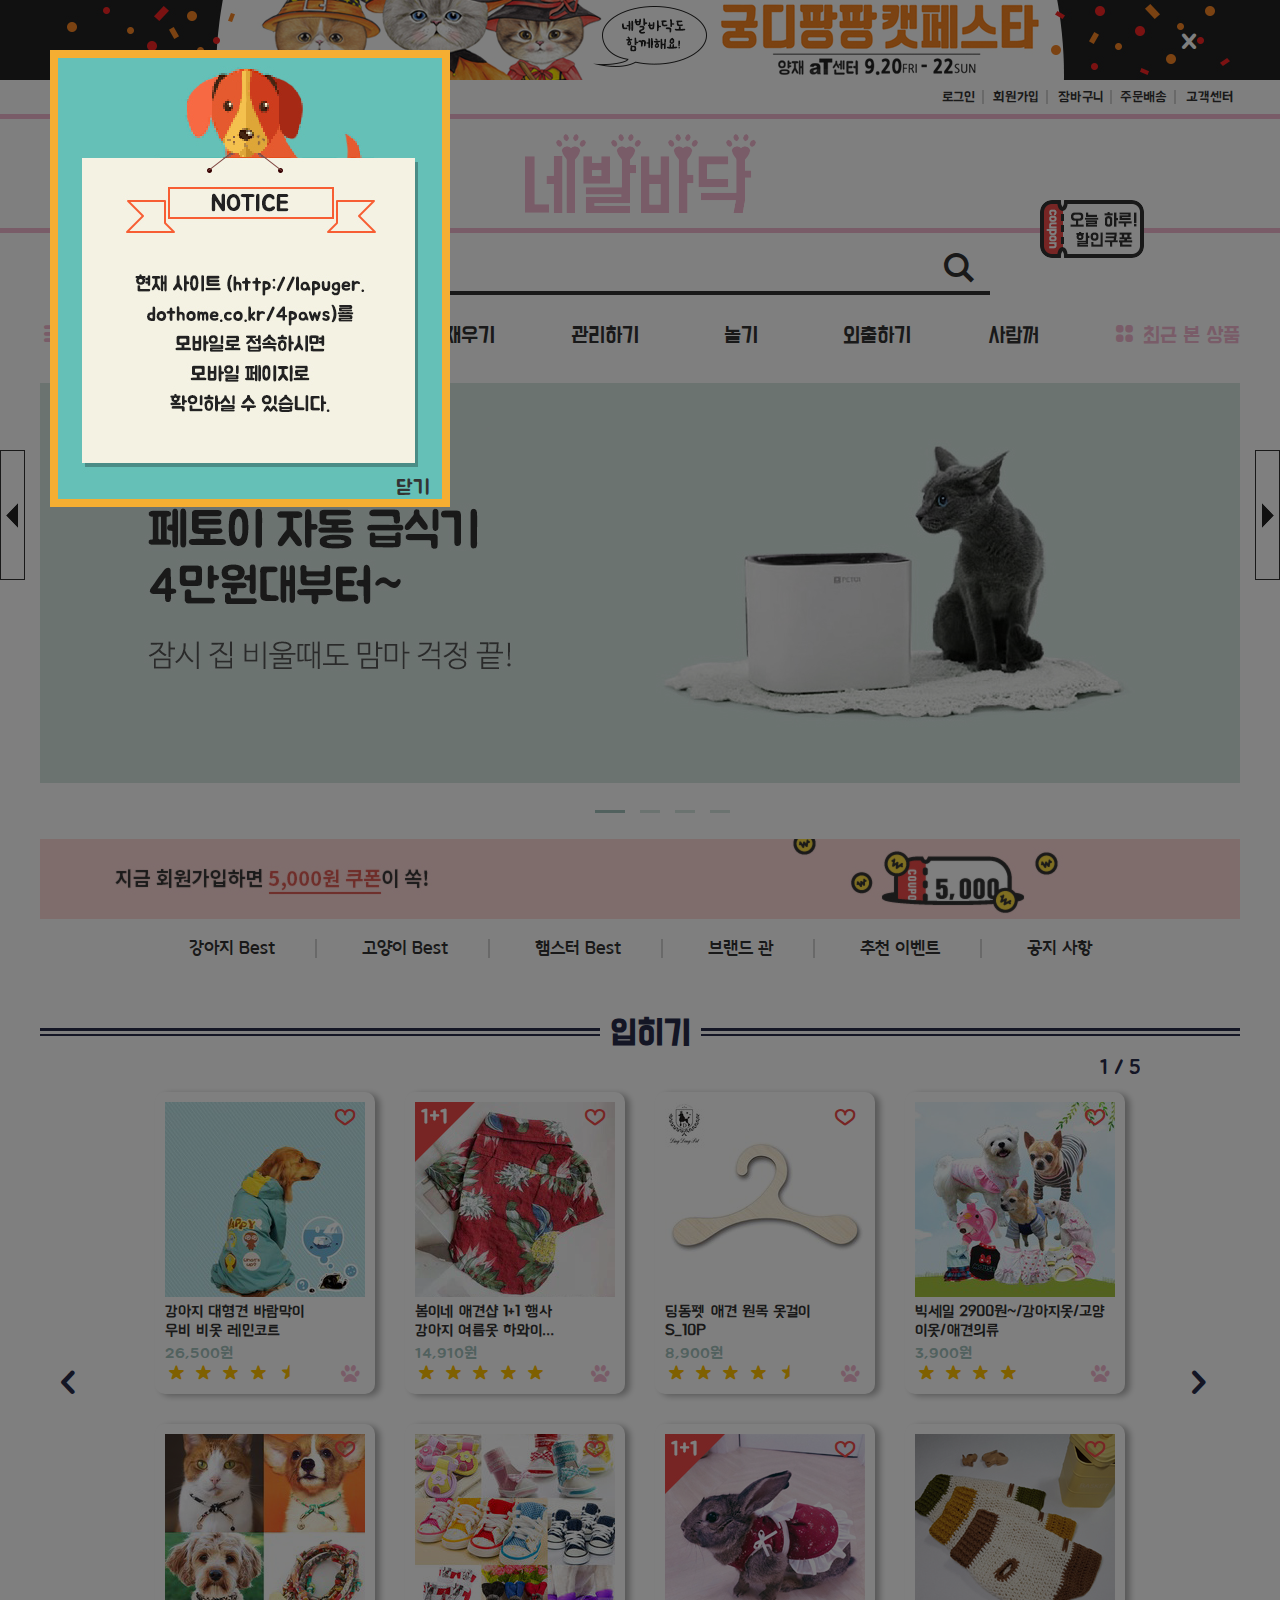
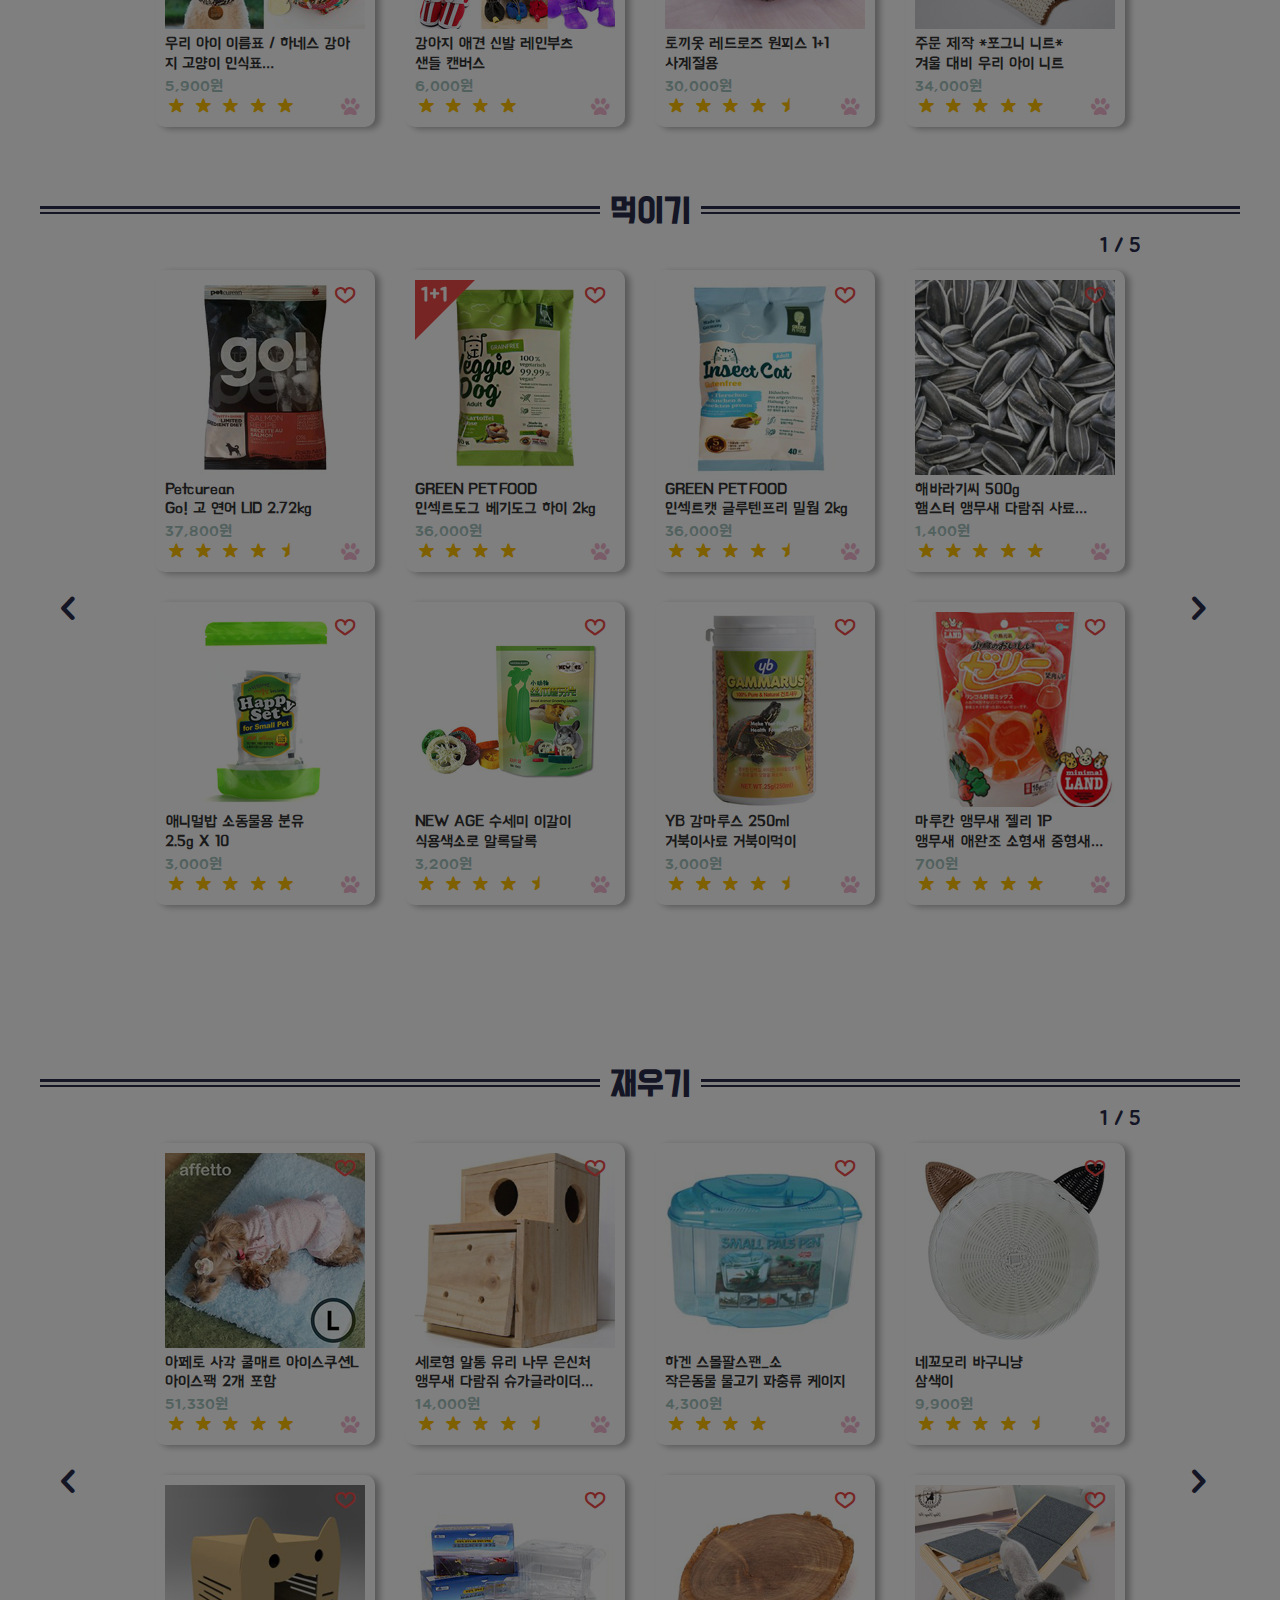
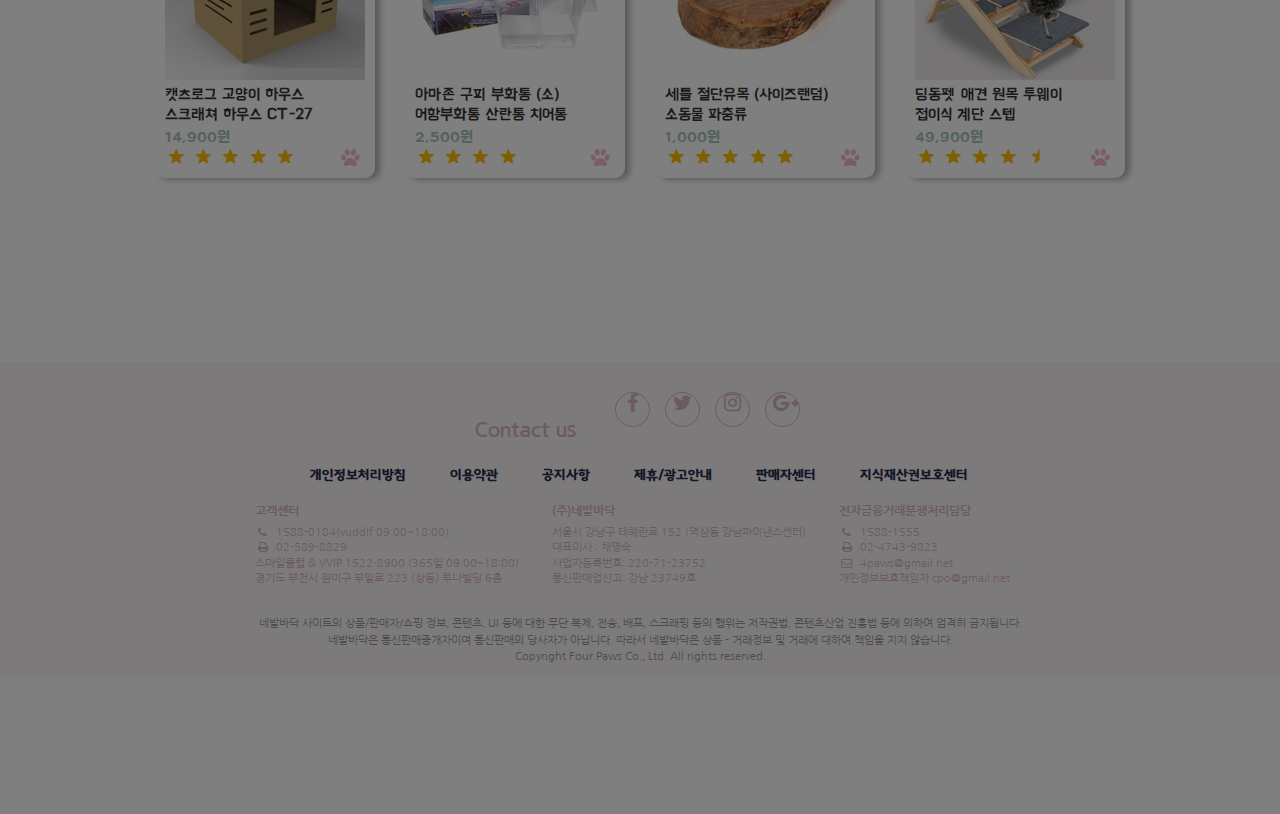
<file: index.html>
<script type="text/javascript">
	var mobileKeyWords = new Array('iPhone', 'iPod', 'BlackBerry', 'Android', 'Windows CE', 'LG', 'MOT', 'SAMSUNG', 'SonyEricsson');
	for (var word in mobileKeyWords){
    if (navigator.userAgent.match(mobileKeyWords[word]) != null){
        location.href = "http://lapuger.dothome.co.kr/4paws/m.index.html";
        break;
    }
}
</script>

<!DOCTYPE html>
<html lang="ko">
<head>
	<!----------------------------------meta-------------------------------->
		<meta charset="UTF-8">
		<meta name="viewport" content="width=device-width, initial-scale=1.0, minimum-scale=1.0, maximum-scale=1.0, user-scalable=no">
		<meta name="keword" content="애완동물 쇼핑몰, 반려동물 쇼핑몰, 강아지, 개, 고양이, 햄스터, 고슴도치, 앵무새, 거북이, 도마뱀, 펫숍, 펫샵, 사료, 간식, 숨숨집, 새장, 수조, 관상어 ">
		<meta name="description" content="애완동물·반려동물 용품 종합 쇼핑몰.">
	<!---------------------------------script-------------------------------->
		<script type="text/javascript" src="https://code.jquery.com/jquery-3.4.1.min.js"></script>
		<script> //banner01 숨기기	
			$(document).ready(function(){
				$('#banner01_in .x').click(function(){
					$('#banner01_in').slideUp();
				});
			});
		</script>
		<script> //로그인
			$(document).ready(function(){		
				bg();
				function bg(){
					var w = $(document).width();
					var h = $(document).height(); /* #m_bg 가로세로 크기 지정용 */
					$('#m_bg').css({
						'width':w,
						'height':h
					});					
				}
				$('#log_in').click(function(){
					$('#m_bg').fadeIn();
					$('.log_in').show();
				});
				$('#m_bg').click(function(){
					$('#m_bg').fadeOut();
					$('.log_in').hide();
				});
			});
		</script>
		<script> //서치
			$(document).ready(function(){
				$('.icon-search').click(function(){
					$('#search form').fadeIn();					
				});				
			});
		</script>
		<script> //전체보기
			$(function(){
				$('#all').hide();
				$('.icon-menu').click(function(){
					$('#m_bg').fadeIn();
					$('#all').show();
				});
				$('#m_bg').click(function(){
					$('#m_bg').fadeOut();
					$('#all').hide();
				});
			});
		</script>
		<script> //gnb 메뉴
			$(document).ready(function(){
				$('#gnb .sub').hide();
				$('#gnb .gnb2 li').mouseover(function(){
					$(this).find('.sub').stop().slideDown();
				}).mouseout(function(){
					$(this).find('.sub').stop().slideUp();
				});
			});
		</script>
		<script> //main 배너 넘기기
			$(document).ready(function(){
				$('#main #control li').first().addClass('on');
				var num = 0;
				var btn = $('#main #control li');
				var slide=$('#slide li');
				var dir='next';
				btn.click(function(){
					btn.removeClass('on');
					$(this).addClass('on');
					var i = $(this).index();
					move(i);
				});

				function move(i){
					if(num==i){
						return;
					}
					var p = slide.eq(num);
					var n = slide.eq(i);
					if(dir=='next'){
						p.css({left:0}).stop().animate({left:'-100%'});
						n.css({left:'100%'}).stop().animate({left:0});
					}else{
						p.css({left:0}).stop().animate({left:'100%'});
						n.css({left:'-100%'}).stop().animate({left:0});
					}
					num=i;
				};

				timer();
				function timer(){
					var t=setInterval(function(){					
					var q=num+1;
					var dir2='next';
					if(q==slide.length){
						q=0;
					}
					btn.eq(q).trigger('click');
					},3000);
				}
			});
		</script>
		<script> //입히기 section 넘기기		
			$(document).ready(function(){
				$('#control1 li').first().addClass('select');
				var num=0;
				var dir='next';
				var btn=$('#row1 #control1 li');
				var slide=$('#row1 section');
				var Ldir=$('#row1 .left');
				var Rdir=$('#row1 .right');

				btn.click(function(){
					btn.removeClass('select');
					$(this).addClass('select');
					var i=$(this).index();
					move(i);
				});

				function move(i){
					if(num==i){ 
						return;
					}
					var w=slide.eq(num);
					var v=slide.eq(i);
					if(dir=='next'){
						w.css({left:0}).stop().animate({left:'-100%'});
						v.css({left:'100%'}).stop().animate({left:0});
					}else{
						w.css({left:0}).stop().animate({left:'100%'});
						v.css({left:'-100%'}).stop().animate({left:0});
					}
					num=i;
				}		
				
				Rdir.click(function(){
					dir='next';
					var a=num+1;
					if(a==slide.length){
						a=0;
					}
					btn.eq(a).trigger('click');
				});
				Ldir.click(function(){
					dir='prev';
					var a=num-1;
					if(a<0){
						a=slide.length-1;
					}
					btn.eq(a).trigger('click');
				});				
			});
		</script>
		<script> //먹이기 section 넘기기		
			$(document).ready(function(){
				$('#control2 li').first().addClass('select');
				var num=0;
				var dir='next';
				var btn=$('#row2 #control2 li');
				var slide=$('#row2 section');
				var Ldir=$('#row2 .left');
				var Rdir=$('#row2 .right');

				btn.click(function(){
					btn.removeClass('select');
					$(this).addClass('select');
					var i=$(this).index();
					move(i);
				});

				function move(i){
					if(num==i){ 
						return;
					}
					var w=slide.eq(num);
					var v=slide.eq(i);
					if(dir=='next'){
						w.css({left:0}).stop().animate({left:'-100%'});
						v.css({left:'100%'}).stop().animate({left:0});
					}else{
						w.css({left:0}).stop().animate({left:'100%'});
						v.css({left:'-100%'}).stop().animate({left:0});
					}
					num=i;
				}		
				
				Rdir.click(function(){
					dir='next';
					var a=num+1;
					if(a==slide.length){
						a=0;
					}
					btn.eq(a).trigger('click');
				});
				Ldir.click(function(){
					dir='prev';
					var a=num-1;
					if(a<0){
						a=slide.length-1;
					}
					btn.eq(a).trigger('click');
				});				
			});
		</script>
		<script> //재우기 section 넘기기		
			$(document).ready(function(){
				$('#control3 li').first().addClass('select');
				var num=0;
				var dir='next';
				var btn=$('#row3 #control3 li');
				var slide=$('#row3 section');
				var Ldir=$('#row3 .left');
				var Rdir=$('#row3 .right');

				btn.click(function(){
					btn.removeClass('select');
					$(this).addClass('select');
					var i=$(this).index();
					move(i);
				});

				function move(i){
					if(num==i){ 
						return;
					}
					var w=slide.eq(num);
					var v=slide.eq(i);
					if(dir=='next'){
						w.css({left:0}).stop().animate({left:'-100%'});
						v.css({left:'100%'}).stop().animate({left:0});
					}else{
						w.css({left:0}).stop().animate({left:'100%'});
						v.css({left:'-100%'}).stop().animate({left:0});
					}
					num=i;
				}		
				
				Rdir.click(function(){
					dir='next';
					var a=num+1;
					if(a==slide.length){
						a=0;
					}
					btn.eq(a).trigger('click');
				});
				Ldir.click(function(){
					dir='prev';
					var a=num-1;
					if(a<0){
						a=slide.length-1;
					}
					btn.eq(a).trigger('click');
				});				
			});
		</script>		
		<script> //상품 하트 
			$(document).ready(function(){
				$('.row .icon-heart').mouseover(function(){
					$(this).removeClass('icon-heart').addClass('icon-heart-filled');				
				}).mouseout(function(){
					$(this).removeClass('icon-heart-filled').addClass('icon-heart');	
				});			
			});
		</script>
		<!------고정메뉴------>
			<script>
				$(function(){
					$('#m_bg').show();
					$('#m_pop').show();
					$('#m_pop p,#m_bg').click(function(){
						$('#m_pop').hide();
						$('#m_bg').fadeOut();
					});
				});
			</script>
			<script> //top 보이기
				$(function(){
					$('#top').hide();
					$(window).scroll(function(){
						if($(document).scrollTop()>200){
							$('#top').fadeIn();
						}else{
							$('#top').fadeOut();
						}
					});
				});
			</script>
			<script> //쿠폰 스크롤 따라오기
				$(function(){
					var i=$('#coupon')
					var n=i.offset();
					$(window).scroll(function(){
						if($(window).scrollTop()>n.top){ /*n.top = #quick의 좌표 상단값 = 100px*/
							i.stop().animate({
							marginTop:$(window).scrollTop()
							},'slow');
						}else{
							i.stop().animate({marginTop:0},200);
						}
					});
				});
			</script>
			<script> //오늘의 할인 열기
				$(function(){
					var clickT = $('#today span');
					var ul = $('#today ul');					
					$('#today h4').hide();
					$('#today li').hide();
					clickT.show();
					ul.css('width','25px');	

					t=0;
					clickT,ul.click(function(){
					if(t==0){
						ul.css('width','25px').animate({'width':'300px'});
						$('#today h4').fadeIn();
						$('#today li').fadeIn();
						t=t+1;
						}else{
							ul.css('width','300px').animate({'width':'25px'});
						$('#today h4').stop().fadeOut();
						$('#today li').stop().fadeOut();
						clickT.show();
						t=0;
						}		
					});
				});
			</script>
			<script> //인기 상품 열기
				$(function(){
					var clickB = $('#best span');
					var ul = $('#best ul');					
					$('#best h4').hide();
					$('#best li').hide();
					clickB.show();
					ul.css('width','25px');	

					n=0;
					clickB,ul.click(function(){
					if(n==0){
						ul.css('width','25px').animate({'width':'300px'});
						$('#best h4').fadeIn();
						$('#best li').fadeIn();
						n=n+1;
						}else{
							ul.css('width','300px').animate({'width':'25px'});
						$('#best h4').fadeOut();
						$('#best li').fadeOut();
						clickB.show();
						n=0;
						}		
					});
				});
			</script>
	<!---------------------------------font-------------------------------->
		<style>
		@font-face {
			font-family:hanna-pro;
			src:url('font/BMHANNAPro.eot');
			src:local(※), url('font/BMHANNAPro.woff') format('woff');
		}
		@font-face {
			font-family:hanna-air;
			src:url('font/BMHANNAAir.eot');
			src:url('font/BMHANNAAir.woff');
		}
		@font-face {
			font-family:BMDoHyeon;
			src:url('font/BMDOHYEON.eot');
			src:url('font/BMDoHyeon.woff');
		}
		@font-face {
			font-family:GodoM;
			src:url('font/GODOM.eot');
			src:url('font/GodoM.woff');
		}
		@font-face {
			font-family:GodoB;
			src:url('font/GODOB.eot');
			src:url('font/GodoB.woff');
		}
		@font-face {
			font-family:BMJUA;
			src:url('font/BMJUA.eot');
			src:url('font/BMJUA.woff');
		}
		@font-face {
			font-family:Binggrae;
			src:url('font/Binggrae.eot');
			src:url('font/Binggrae.woff');
		}
		</style>
		<link href="https://fonts.googleapis.com/css?family=Nanum+Gothic:400,700,800&display=swap" rel="stylesheet">
	<!---------------------------------style-------------------------------->
		<style type="text/css">
			* {
				margin:0;
				padding:0;
				box-sizing:border-box;
			}
			body {
				font-family:BMDoHyeon;
				color:#333;				
			}
			img {
				vertical-align:top;
			}
			a {
				text-decoration:none;
				color:#333;
			}
			li {
				list-style:none;
			}
			.x {
				color:#fff;
				font-size:30px;
				cursor:pointer;
			}
			#main #control li.on {
				width:30px;
				height:3px;
				background-color:#a3c2bd;
			}	

			.row span.icon-heart-filled {
				position:absolute;
				top:15px; right:10px;
				font-size:20px;
				color:#ef4a48;
			}
			#m_bg {display:none;}
			.log_in {display:none;}
			#search form {display:none;}
		</style>
	<!---------------------------------link-------------------------------->
		<link rel="stylesheet" type="text/css" href="css/web_index.css">
		<link rel="stylesheet" type="text/css" href="fontello/css/fontello.css">
	<title>네발바닥 - 첫화면</title>

</head>
<body>
	<div id="wrapper"><!--------wrapper-------->
		<div id="m_bg"></div>
		<ul id="all">
			<li><a href="#">입히기</a><hr>
				<ul class="sub">
					<li><a href="#">옷</a></li>
					<li><a href="#">인식표</a></li>
				</ul>
			</li>
			<li><a href="#">먹이기</a><hr>
				<ul class="sub">
					<li><a href="#">사료</a>
						<ul class="s_sub">
							<li><a href="#">건사료</a></li>
							<li><a href="#">습사료</a></li>
							<li><a href="#">생물</a></li>
						</ul>
					</li>
					<li><a href="#">간식</a></li>
					<li><a href="#">그릇</a></li>
					<li><a href="#">정수기</a></li>
				</ul>
			</li>
			<li><a href="#">재우기</a><hr>
				<ul class="sub">
					<li><a href="#">하우스</a></li>
					<li><a href="#">방석</a></li>
					<li><a href="#">가구,베딩</a>
						<ul class="s_sub">
							<li><a href="#">가구</a></li>
							<li><a href="#">베딩</a></li>							
						</ul>
					</li>
					<li><a href="#">체온유지,필터</a>
						<ul class="s_sub">
							<li><a href="#">난방 용품</a></li>
							<li><a href="#">정수 필터</a></li>
						</ul>
					</li>
				</ul>
			</li>
			<li><a href="#">관리하기</a><hr>
				<ul class="sub">
					<li><a href="#">영양제</a>						
					</li>
					<li><a href="#">미용 용품</a>
						<ul class="s_sub">
							<li><a href="#">샴푸</a></li>
							<li><a href="#">발톱깎기</a></li>
							<li><a href="#">빗</a></li>
							<li><a href="#">세척제</a></li>
						</ul>
					</li>
				</ul>
			</li>
			<li><a href="#">놀기</a><hr>
				<ul class="sub">
					<li><a href="#">장난감</a></li>
					<li><a href="#">스크래치</a></li>
				</ul>
			</li>
			<li><a href="#">외출하기</a><hr>
				<ul class="sub">
					<li><a href="#">이동장</a></li>
					<li><a href="#">하네스</a></li>
					<li><a href="#">배변봉투</a></li>
					<li><a href="#">라이트</a></li>
				</ul>
			</li>
			<li><a href="#">사람꺼</a><hr>
				<ul class="sub">
					<li><a href="#">의류</a></li>
					<li><a href="#">악세사리</a></li>
					<li><a href="#">사진</a></li>
					<li><a href="#">폰케이스</a></li>
				</ul>
			</li>
			<li><a href="#">인기 상품</a><hr>
				<ul class="sub">
					<li><a href="#">강아지 Best</a></li>
					<li><a href="#">고양이 Best</a></li>
				</ul>
			</li>
			<li><a href="#">오늘의 할인</a><hr>
				<ul class="sub">
					<li><a href="#">오늘의 배송 할인</a></li>
					<li><a href="#">오늘의 10% 할인</a></li>
				</ul>
			</li>
		</ul>
		<form class="log_in">
				<table>				
					<tr>
						<th><label for="id">ID</label></th>
						<td><input type="text" id="id"></td>
					</tr>
					<tr>
						<th><label for="pw">Password</label></th>
						<td><input type="text" id="pw"></td>
					</tr>
					<tr>
						<th></th>
						<td><input type="button" value="로그인"></td>
					</tr>
				</table>	
			</form>	
		<header>
			<div id="banner01">
				<div id="banner01_in">
					<a href="#"><img src="images/banner01.jpg" alt="궁디팡팡 부스참여"></a>
					<span class="icon-cancel x">&nbsp;</span>
				</div>
			</div>
			<ul id="lnb">
				<li><a href="#" id="log_in">로그인</a></li>
				<li><a href="#">회원가입</a></li>
				<li><a href="#">장바구니</a></li>
				<li><a href="#">주문배송</a></li>
				<li><a href="#">고객센터</a></li>
			</ul>
			<div id="head">
			<h1><a href="index.html"><img src="images/home.png" alt="메인으로"></a></h1>
			</div>
			<div id="search">
			<h2><a href="#"><span class="icon-search">&nbsp;</span></a></h2>	
			<form>
				<input type="text" placeholder="사이트 내 검색">
			</form>		
			</div>
			<div id="gnb">
				<div class="gnb1">
					<p id="lmenu"><span class="icon-menu">&nbsp;</span>전체</p>
					<p id="rmenu"><span class="icon-th-large">&nbsp;</span>최근 본 상품</p>
				</div>				
				<ul class="gnb2">
					<li>
						<a href="#">입히기</a>
						<ul class="sub">
							<li><a href="#">옷</a></li>
							<li><a href="#">인식표</a></li>
						</ul>
					</li>
					<li>
						<a href="#">먹이기</a>
						<ul class="sub">
							<li><a href="#">사료</a></li>
							<li><a href="#">간식</a></li>
							<li><a href="#">그릇</a></li>
							<li><a href="#">정수기</a></li>
						</ul>
					</li>
					<li>
						<a href="#">재우기</a>
						<ul class="sub">
							<li><a href="#">하우스</a></li>
							<li><a href="#">방석</a></li>
							<li><a href="#">가구,베딩</a></li>
							<li><a href="#">체온유지,필터</a></li>
						</ul>
					</li>
					<li>
						<a href="#">관리하기</a>
						<ul class="sub">
							<li><a href="#">영양제</a></li>
							<li><a href="#">미용용품</a></li>
						</ul>
					</li>
					<li>
						<a href="#">놀기</a>
						<ul class="sub">
							<li><a href="#">장난감</a></li>
							<li><a href="#">스크래치</a></li>
						</ul>
					</li>
					<li>
						<a href="#">외출하기</a>
						<ul class="sub">
							<li><a href="#">이동장</a></li>
							<li><a href="#">하네스</a></li>
							<li><a href="#">배변봉투</a></li>
							<li><a href="#">라이트</a></li>
						</ul>
					</li>
					<li>
						<a href="#">사람꺼</a>
						<ul class="sub">
							<li><a href="#">의류</a></li>
							<li><a href="#">악세사리</a></li>
							<li><a href="#">사진</a></li>
							<li><a href="#">폰케이스</a></li>
						</ul>
					</li>
				</ul>				
			</div>
		</header>	
		<div id="main">
			<ul id="slide">
				<li id="slide01"><a href="#"><img src="images/slide01.jpg" alt="페토이 자동 급식기"></a></li>
				<li id="slide02"><a href="#"><img src="images/slide02.jpg" alt="영국사료 모음전"></a></li>
				<li id="slide03"><a href="#"><img src="images/slide03.jpg" alt="하림 펫푸드"></a></li>
				<li id="slide04"><a href="#"><img src="images/slide04.jpg" alt="강아지 야외용품 특가전"></a></li>
			</ul>
			<ul id="control">
				<li><a href="#">&nbsp;</a></li>
				<li><a href="#">&nbsp;</a></li>
				<li><a href="#">&nbsp;</a></li>
				<li><a href="#">&nbsp;</a></li>
			</ul>
		</div>	
		<div id="banner02">
			<ul id="banner02_in">
				<li><a href="#"><img src="images/banner02.jpg" alt="회원가입 쿠폰"></a></li>
				<li><a href="#"><img src="images/banner03.jpg" alt="회원가입 쿠폰"></a></li>
			</ul>			
		</div>
		<div id="snb">
			<ul>
				<li><a href="#">강아지 Best</a></li>
				<li><a href="#">고양이 Best</a></li>
				<li><a href="#">햄스터 Best</a></li>
				<li><a href="#">브랜드 관</a></li>
				<li><a href="#">추천 이벤트</a></li>
				<li><a href="#">공지 사항</a></li>
			</ul>
		</div>
		<div class="row" id="row1">
			<h3>입히기</h3>
			<hr />
			<span class="icon-left-open left">&nbsp;</span>
			<span class="icon-right-open right">&nbsp;</span>			
			<div class="page">
				<section>
					<p>1 / 5</p>				
					<dl>
						<dt><a href="#"><img src="images/row1_01.jpg" alt="강아지 대형견 바람막이"></a></dt>
						<dd><a href="#">강아지 대형견 바람막이<br />
						우비 비옷 레인코트</a></dd>
						<dd>26,500원</dd>
						<dd>
							<span class="icon-star">&nbsp;</span><span class="icon-star">&nbsp;</span><span class="icon-star">&nbsp;</span><span class="icon-star">&nbsp;</span><span class="icon-star-half">&nbsp;</span>
						</dd>
						<dd><a href="#"><span class="icon-heart">&nbsp;</span></a><a href="#"><span class="icon-paw">&nbsp;</span></a></dd>
					</dl>	
					<dl>
						<dt><a href="#"><img src="images/row1_02.jpg" alt="봄이네 애견샵 1+1 행사"></a></dt>
						<dd><a href="#">봄이네 애견샵 1+1 행사<br />
						강아지 여름옷 하와이…</a></dd>
						<dd>14,910원</dd>
						<dd>
							<span class="icon-star">&nbsp;</span><span class="icon-star">&nbsp;</span><span class="icon-star">&nbsp;</span><span class="icon-star">&nbsp;</span><span class="icon-star">&nbsp;</span>
						</dd>
						<dd><a href="#"><span class="icon-heart">&nbsp;</span></a><a href="#"><span class="icon-paw">&nbsp;</span></a></dd>
					</dl>
					<dl>
						<dt><a href="#"><img src="images/row1_03.jpg" alt="딩동펫 애견 원목 옷걸이"></a></dt>
						<dd><a href="#">딩동펫 애견 원목 옷걸이<br />
						S_10P</a></dd>
						<dd>8,900원</dd>
						<dd>
							<span class="icon-star">&nbsp;</span><span class="icon-star">&nbsp;</span><span class="icon-star">&nbsp;</span><span class="icon-star">&nbsp;</span><span class="icon-star-half">&nbsp;</span>
						</dd>
						<dd><a href="#"><span class="icon-heart">&nbsp;</span></a><a href="#"><span class="icon-paw">&nbsp;</span></a></dd>
					</dl>
					<dl>
						<dt><a href="#"><img src="images/row1_04.jpg" alt="빅세일 2900원~"></a></dt>
						<dd><a href="#">빅세일 2900원~/강아지옷/고양이옷/애견의류</a></dd>
						<dd>3,900원</dd>
						<dd>
							<span class="icon-star">&nbsp;</span><span class="icon-star">&nbsp;</span><span class="icon-star">&nbsp;</span><span class="icon-star">&nbsp;</span>
						</dd>
						<dd><a href="#"><span class="icon-heart">&nbsp;</span></a><a href="#"><span class="icon-paw">&nbsp;</span></a></dd>
					</dl>	
					<dl>
						<dt><a href="#"><img src="images/row1_05.jpg" alt="하네스 이름표"></a></dt>
						<dd><a href="#">우리 아이 이름표 / 하네스 강아지 고양이 인식표…</a></dd>
						<dd>5,900원</dd>
						<dd>
							<span class="icon-star">&nbsp;</span><span class="icon-star">&nbsp;</span><span class="icon-star">&nbsp;</span><span class="icon-star">&nbsp;</span><span class="icon-star">&nbsp;</span>
						</dd>
						<dd><a href="#"><span class="icon-heart">&nbsp;</span></a><a href="#"><span class="icon-paw">&nbsp;</span></a></dd>
					</dl>
					<dl>
						<dt><a href="#"><img src="images/row1_06.jpg" alt="강아지 애견 신발"></a></dt>
						<dd><a href="#">강아지 애견 신발 레인부츠<br />
						샌들 캔버스</a></dd>
						<dd>6,000원</dd>
						<dd>
							<span class="icon-star">&nbsp;</span><span class="icon-star">&nbsp;</span><span class="icon-star">&nbsp;</span><span class="icon-star">&nbsp;</span>
						</dd>
						<dd><a href="#"><span class="icon-heart">&nbsp;</span></a><a href="#"><span class="icon-paw">&nbsp;</span></a></dd>
					</dl>	
					<dl>
						<dt><a href="#"><img src="images/row1_07.jpg" alt="토끼옷 레드로즈 원피스"></a></dt>
						<dd><a href="#">토끼옷 레드로즈 원피스 1+1<br />
						사계절용</a></dd>
						<dd>30,000원</dd>
						<dd>
							<span class="icon-star">&nbsp;</span><span class="icon-star">&nbsp;</span><span class="icon-star">&nbsp;</span><span class="icon-star">&nbsp;</span><span class="icon-star-half">&nbsp;</span>
						</dd>
						<dd><a href="#"><span class="icon-heart">&nbsp;</span></a><a href="#"><span class="icon-paw">&nbsp;</span></a></dd>
					</dl>
					<dl>
						<dt><a href="#"><img src="images/row1_08.jpg" alt="주문 제작 니트"></a></dt>
						<dd><a href="#">주문 제작 *포그니 니트*<br />
						겨울 대비 우리 아이 니트</a></dd>
						<dd>34,000원</dd>
						<dd>
							<span class="icon-star">&nbsp;</span><span class="icon-star">&nbsp;</span><span class="icon-star">&nbsp;</span><span class="icon-star">&nbsp;</span><span class="icon-star">&nbsp;</span>
						</dd>
						<dd><a href="#"><span class="icon-heart">&nbsp;</span></a><a href="#"><span class="icon-paw">&nbsp;</span></a></dd>
					</dl>		
				</section>
				<section>
					<p>2 / 5</p>				
					<dl>
						<dt><a href="#"><img src="images/row1_01.jpg" alt="강아지 대형견 바람막이"></a></dt>
						<dd>강아지 대형견 바람막이<br />
						우비 비옷 레인코트</dd>
						<dd>26,500원</dd>
						<dd>
							<span class="icon-star">&nbsp;</span><span class="icon-star">&nbsp;</span><span class="icon-star">&nbsp;</span><span class="icon-star">&nbsp;</span><span class="icon-star-half">&nbsp;</span>
						</dd>
						<dd><a href="#"><span class="icon-heart">&nbsp;</span></a><a href="#"><span class="icon-paw">&nbsp;</span></a></dd>
					</dl>
					<dl>
						<dt><a href="#"><img src="images/row1_01.jpg" alt="강아지 대형견 바람막이"></a></dt>
						<dd>강아지 대형견 바람막이<br />
						우비 비옷 레인코트</dd>
						<dd>26,500원</dd>
						<dd>
							<span class="icon-star">&nbsp;</span><span class="icon-star">&nbsp;</span><span class="icon-star">&nbsp;</span><span class="icon-star">&nbsp;</span><span class="icon-star-half">&nbsp;</span>
						</dd>
						<dd><a href="#"><span class="icon-heart">&nbsp;</span></a><a href="#"><span class="icon-paw">&nbsp;</span></a></dd>
					</dl>	
					<dl>
						<dt><a href="#"><img src="images/row1_01.jpg" alt="강아지 대형견 바람막이"></a></dt>
						<dd>강아지 대형견 바람막이<br />
						우비 비옷 레인코트</dd>
						<dd>26,500원</dd>
						<dd>
							<span class="icon-star">&nbsp;</span><span class="icon-star">&nbsp;</span><span class="icon-star">&nbsp;</span><span class="icon-star">&nbsp;</span><span class="icon-star-half">&nbsp;</span>
						</dd>
						<dd><a href="#"><span class="icon-heart">&nbsp;</span></a><a href="#"><span class="icon-paw">&nbsp;</span></a></dd>
					</dl>	
					<dl>
						<dt><a href="#"><img src="images/row1_01.jpg" alt="강아지 대형견 바람막이"></a></dt>
						<dd>강아지 대형견 바람막이<br />
						우비 비옷 레인코트</dd>
						<dd>26,500원</dd>
						<dd>
							<span class="icon-star">&nbsp;</span><span class="icon-star">&nbsp;</span><span class="icon-star">&nbsp;</span><span class="icon-star">&nbsp;</span><span class="icon-star-half">&nbsp;</span>
						</dd>
						<dd><a href="#"><span class="icon-heart">&nbsp;</span></a><a href="#"><span class="icon-paw">&nbsp;</span></a></dd>
					</dl>	
					<dl>
						<dt><a href="#"><img src="images/row1_01.jpg" alt="강아지 대형견 바람막이"></a></dt>
						<dd>강아지 대형견 바람막이<br />
						우비 비옷 레인코트</dd>
						<dd>26,500원</dd>
						<dd>
							<span class="icon-star">&nbsp;</span><span class="icon-star">&nbsp;</span><span class="icon-star">&nbsp;</span><span class="icon-star">&nbsp;</span><span class="icon-star-half">&nbsp;</span>
						</dd>
						<dd><a href="#"><span class="icon-heart">&nbsp;</span></a><a href="#"><span class="icon-paw">&nbsp;</span></a></dd>
					</dl>	
					<dl>
						<dt><a href="#"><img src="images/row1_01.jpg" alt="강아지 대형견 바람막이"></a></dt>
						<dd>강아지 대형견 바람막이<br />
						우비 비옷 레인코트</dd>
						<dd>26,500원</dd>
						<dd>
							<span class="icon-star">&nbsp;</span><span class="icon-star">&nbsp;</span><span class="icon-star">&nbsp;</span><span class="icon-star">&nbsp;</span><span class="icon-star-half">&nbsp;</span>
						</dd>
						<dd><a href="#"><span class="icon-heart">&nbsp;</span></a><a href="#"><span class="icon-paw">&nbsp;</span></a></dd>
					</dl>	
					<dl>
						<dt><a href="#"><img src="images/row1_01.jpg" alt="강아지 대형견 바람막이"></a></dt>
						<dd>강아지 대형견 바람막이<br />
						우비 비옷 레인코트</dd>
						<dd>26,500원</dd>
						<dd>
							<span class="icon-star">&nbsp;</span><span class="icon-star">&nbsp;</span><span class="icon-star">&nbsp;</span><span class="icon-star">&nbsp;</span><span class="icon-star-half">&nbsp;</span>
						</dd>
						<dd><a href="#"><span class="icon-heart">&nbsp;</span></a><a href="#"><span class="icon-paw">&nbsp;</span></a></dd>
					</dl>	
					<dl>
						<dt><a href="#"><img src="images/row1_01.jpg" alt="강아지 대형견 바람막이"></a></dt>
						<dd>강아지 대형견 바람막이<br />
						우비 비옷 레인코트</dd>
						<dd>26,500원</dd>
						<dd>
							<span class="icon-star">&nbsp;</span><span class="icon-star">&nbsp;</span><span class="icon-star">&nbsp;</span><span class="icon-star">&nbsp;</span><span class="icon-star-half">&nbsp;</span>
						</dd>
						<dd><a href="#"><span class="icon-heart">&nbsp;</span></a><a href="#"><span class="icon-paw">&nbsp;</span></a></dd>
					</dl>					
				</section>
				<section>
					<p>3 / 5</p>				
					<dl>
						<dt><a href="#"><img src="images/row1_01.jpg" alt="강아지 대형견 바람막이"></a></dt>
						<dd>강아지 대형견 바람막이<br />
						우비 비옷 레인코트</dd>
						<dd>26,500원</dd>
						<dd>
							<span class="icon-star">&nbsp;</span><span class="icon-star">&nbsp;</span><span class="icon-star">&nbsp;</span><span class="icon-star">&nbsp;</span><span class="icon-star-half">&nbsp;</span>
						</dd>
						<dd><a href="#"><span class="icon-heart">&nbsp;</span></a><a href="#"><span class="icon-paw">&nbsp;</span></a></dd>
					</dl>					
				</section>
				<section>
					<p>4 / 5</p>				
					<dl>
						<dt><a href="#"><img src="images/row1_01.jpg" alt="강아지 대형견 바람막이"></a></dt>
						<dd>강아지 대형견 바람막이<br />
						우비 비옷 레인코트</dd>
						<dd>26,500원</dd>
						<dd>
							<span class="icon-star">&nbsp;</span><span class="icon-star">&nbsp;</span><span class="icon-star">&nbsp;</span><span class="icon-star">&nbsp;</span><span class="icon-star-half">&nbsp;</span>
						</dd>
						<dd><a href="#"><span class="icon-heart">&nbsp;</span></a><a href="#"><span class="icon-paw">&nbsp;</span></a></dd>
					</dl>					
				</section>
				<section>
					<p>5 / 5</p>				
					<dl>
						<dt><a href="#"><img src="images/row1_01.jpg" alt="강아지 대형견 바람막이"></a></dt>
						<dd>강아지 대형견 바람막이<br />
						우비 비옷 레인코트</dd>
						<dd>26,500원</dd>
						<dd>
							<span class="icon-star">&nbsp;</span><span class="icon-star">&nbsp;</span><span class="icon-star">&nbsp;</span><span class="icon-star">&nbsp;</span><span class="icon-star-half">&nbsp;</span>
						</dd>
						<dd><a href="#"><span class="icon-heart">&nbsp;</span></a><a href="#"><span class="icon-paw">&nbsp;</span></a></dd>
					</dl>					
				</section>
				<ul id="control1">
					<li>&nbsp;</li>
					<li>&nbsp;</li>
					<li>&nbsp;</li>
					<li>&nbsp;</li>
					<li>&nbsp;</li>
				</ul>
			</div>			
		</div>
		<div class="row" id="row2">
			<h3>먹이기</h3>
			<hr />
			<span class="icon-left-open left">&nbsp;</span>
			<span class="icon-right-open right">&nbsp;</span>
			<div class="page">
				<section>
					<p>1 / 5</p>				
					<dl>
						<dt><img src="images/row2_01.jpg" alt="고 연어 LID"></dt>
						<dd>Petcurean<br />
						Go! 고 연어 LID 2.72kg</dd>
						<dd>37,800원</dd>
						<dd>
							<span class="icon-star">&nbsp;</span><span class="icon-star">&nbsp;</span><span class="icon-star">&nbsp;</span><span class="icon-star">&nbsp;</span><span class="icon-star-half">&nbsp;</span>
						</dd>
						<dd><a href="#"><span class="icon-heart">&nbsp;</span></a><a href="#"><span class="icon-paw">&nbsp;</span></a></dd>
					</dl>
					<dl>
						<dt><img src="images/row2_02.jpg" alt="인섹트도그 베기도그"></dt>
						<dd>GREEN PETFOOD<br />
						인섹트도그 베기도그 하이 2kg</dd>
						<dd>36,000원</dd>
						<dd>
							<span class="icon-star">&nbsp;</span><span class="icon-star">&nbsp;</span><span class="icon-star">&nbsp;</span><span class="icon-star">&nbsp;</span>
						</dd>
						<dd><a href="#"><span class="icon-heart">&nbsp;</span></a><a href="#"><span class="icon-paw">&nbsp;</span></a></dd>
					</dl>
					<dl>
						<dt><img src="images/row2_03.jpg" alt="익섹트캣 그루텐프리"></dt>
						<dd>GREEN PETFOOD<br />
						인섹트캣 글루텐프리 밀웜 2kg</dd>
						<dd>36,000원</dd>
						<dd>
							<span class="icon-star">&nbsp;</span><span class="icon-star">&nbsp;</span><span class="icon-star">&nbsp;</span><span class="icon-star">&nbsp;</span><span class="icon-star-half">&nbsp;</span>
						</dd>
						<dd><a href="#"><span class="icon-heart">&nbsp;</span></a><a href="#"><span class="icon-paw">&nbsp;</span></a></dd>
					</dl>
					<dl>
						<dt><img src="images/row2_04.jpg" alt="해바라기씨"></dt>
						<dd>해바라기씨 500g<br />
						햄스터 앵무새 다람쥐 사료…</dd>
						<dd>1,400원</dd>
						<dd>
							<span class="icon-star">&nbsp;</span><span class="icon-star">&nbsp;</span><span class="icon-star">&nbsp;</span><span class="icon-star">&nbsp;</span><span class="icon-star">&nbsp;</span>
						</dd>
						<dd><a href="#"><span class="icon-heart">&nbsp;</span></a><a href="#"><span class="icon-paw">&nbsp;</span></a></dd>
					</dl>
					<dl>
						<dt><img src="images/row2_05.jpg" alt="소동물용 분유"></dt>
						<dd>애니멀밥 소동물용 분유<br />
						2.5g X 10</dd>
						<dd>3,000원</dd>
						<dd>
							<span class="icon-star">&nbsp;</span><span class="icon-star">&nbsp;</span><span class="icon-star">&nbsp;</span><span class="icon-star">&nbsp;</span><span class="icon-star">&nbsp;</span>
						</dd>
						<dd><a href="#"><span class="icon-heart">&nbsp;</span></a><a href="#"><span class="icon-paw">&nbsp;</span></a></dd>
					</dl>
					<dl>
						<dt><img src="images/row2_06.jpg" alt="수세미 이갈이"></dt>
						<dd>NEW AGE 수세미 이갈이<br />
						식용색소로 알록달록</dd>
						<dd>3,200원</dd>
						<dd>
							<span class="icon-star">&nbsp;</span><span class="icon-star">&nbsp;</span><span class="icon-star">&nbsp;</span><span class="icon-star">&nbsp;</span><span class="icon-star-half">&nbsp;</span>
						</dd>
						<dd><a href="#"><span class="icon-heart">&nbsp;</span></a><a href="#"><span class="icon-paw">&nbsp;</span></a></dd>
					</dl>
					<dl>
						<dt><img src="images/row2_07.jpg" alt="거북이사료 거북이먹이"></dt>
						<dd>YB 감마루스 250ml<br />
						거북이사료 거북이먹이</dd>
						<dd>3,000원</dd>
						<dd>
							<span class="icon-star">&nbsp;</span><span class="icon-star">&nbsp;</span><span class="icon-star">&nbsp;</span><span class="icon-star">&nbsp;</span><span class="icon-star-half">&nbsp;</span>
						</dd>
						<dd><a href="#"><span class="icon-heart">&nbsp;</span></a><a href="#"><span class="icon-paw">&nbsp;</span></a></dd>
					</dl>
					<dl>
						<dt><img src="images/row2_08.jpg" alt="앵무새 젤리"></dt>
						<dd>마루칸 앵무새 젤리 1P<br />
						앵무새 애완조 소형새 중형새…</dd>
						<dd>700원</dd>
						<dd>
							<span class="icon-star">&nbsp;</span><span class="icon-star">&nbsp;</span><span class="icon-star">&nbsp;</span><span class="icon-star">&nbsp;</span><span class="icon-star">&nbsp;</span>
						</dd>
						<dd><a href="#"><span class="icon-heart">&nbsp;</span></a><a href="#"><span class="icon-paw">&nbsp;</span></a></dd>
					</dl>							
				</section>
				<section>
					<p>2 / 5</p>				
					<dl>
						<dt><img src="images/row1_01.jpg" alt="강아지 대형견 바람막이"></dt>
						<dd>강아지 대형견 바람막이<br />
						우비 비옷 레인코트</dd>
						<dd>26,500원</dd>
						<dd>
							<span class="icon-star">&nbsp;</span><span class="icon-star">&nbsp;</span><span class="icon-star">&nbsp;</span><span class="icon-star">&nbsp;</span><span class="icon-star-half">&nbsp;</span>
						</dd>
						<dd><a href="#"><span class="icon-heart">&nbsp;</span></a><a href="#"><span class="icon-paw">&nbsp;</span></a></dd>
					</dl>					
				</section>
			</div>
			<ul id="control2">
					<li><a href="#">&nbsp;</a></li>
					<li><a href="#">&nbsp;</a></li>
					<li><a href="#">&nbsp;</a></li>
					<li><a href="#">&nbsp;</a></li>
					<li><a href="#">&nbsp;</a></li>
				</ul>
		</div>
		<div class="row" id="row3">
			<h3>재우기</h3>
			<hr />
			<span class="icon-left-open left">&nbsp;</span>
			<span class="icon-right-open right">&nbsp;</span>
			<div class="page">
				<section>
					<p>1 / 5</p>				
					<dl>
						<dt><img src="images/row3_01.jpg" alt="아이스쿠션L"></dt>
						<dd>아페토 사각 쿨매트 아이스쿠션L<br />
						아이스팩 2개 포함</dd>
						<dd>51,330원</dd>
						<dd>
							<span class="icon-star">&nbsp;</span><span class="icon-star">&nbsp;</span><span class="icon-star">&nbsp;</span><span class="icon-star">&nbsp;</span><span class="icon-star">&nbsp;</span>
						</dd>
						<dd><a href="#"><span class="icon-heart">&nbsp;</span></a><a href="#"><span class="icon-paw">&nbsp;</span></a></dd>
					</dl>	
					<dl>
						<dt><img src="images/row3_02.jpg" alt="나무 은신처"></dt>
						<dd>세로형 알통 유리 나무 은신처<br />
						앵무새 다람쥐 슈가글라이더…</dd>
						<dd>14,000원</dd>
						<dd>
							<span class="icon-star">&nbsp;</span><span class="icon-star">&nbsp;</span><span class="icon-star">&nbsp;</span><span class="icon-star">&nbsp;</span><span class="icon-star-half">&nbsp;</span>
						</dd>
						<dd><a href="#"><span class="icon-heart">&nbsp;</span></a><a href="#"><span class="icon-paw">&nbsp;</span></a></dd>
					</dl>
					<dl>
						<dt><img src="images/row3_03.jpg" alt="소동물 케이지"></dt>
						<dd>하겐 스몰팔스팬_소<br />
						작은동물 물고기 파충류 케이지</dd>
						<dd>4,300원</dd>
						<dd>
							<span class="icon-star">&nbsp;</span><span class="icon-star">&nbsp;</span><span class="icon-star">&nbsp;</span><span class="icon-star">&nbsp;</span>
						</dd>
						<dd><a href="#"><span class="icon-heart">&nbsp;</span></a><a href="#"><span class="icon-paw">&nbsp;</span></a></dd>
					</dl>
					<dl>
						<dt><img src="images/row3_04.jpg" alt="네꼬모리 바구니냥"></dt>
						<dd>네꼬모리 바구니냥<br />
						삼색이</dd>
						<dd>9,900원</dd>
						<dd>
							<span class="icon-star">&nbsp;</span><span class="icon-star">&nbsp;</span><span class="icon-star">&nbsp;</span><span class="icon-star">&nbsp;</span><span class="icon-star-half">&nbsp;</span>
						</dd>
						<dd><a href="#"><span class="icon-heart">&nbsp;</span></a><a href="#"><span class="icon-paw">&nbsp;</span></a></dd>
					</dl>
					<dl>
						<dt><img src="images/row3_05.jpg" alt="고양이 스크래쳐 하우스"></dt>
						<dd>캣츠로그 고양이 하우스<br />
						스크래쳐 하우스 CT-27</dd>
						<dd>14,900원</dd>
						<dd>
							<span class="icon-star">&nbsp;</span><span class="icon-star">&nbsp;</span><span class="icon-star">&nbsp;</span><span class="icon-star">&nbsp;</span><span class="icon-star">&nbsp;</span>
						</dd>
						<dd><a href="#"><span class="icon-heart">&nbsp;</span></a><a href="#"><span class="icon-paw">&nbsp;</span></a></dd>
					</dl>
					<dl>
						<dt><img src="images/row3_06.jpg" alt="부화통 산란통"></dt>
						<dd>아마존 구피 부화통 (소)<br />
						어항부화통 산란통 치어통</dd>
						<dd>2,500원</dd>
						<dd>
							<span class="icon-star">&nbsp;</span><span class="icon-star">&nbsp;</span><span class="icon-star">&nbsp;</span><span class="icon-star">&nbsp;</span>
						</dd>
						<dd><a href="#"><span class="icon-heart">&nbsp;</span></a><a href="#"><span class="icon-paw">&nbsp;</span></a></dd>
					</dl>
					<dl>
						<dt><img src="images/row3_07.jpg" alt="절단유목"></dt>
						<dd>세틀 절단유목 (사이즈랜덤)<br />
						소동물 파충류</dd>
						<dd>1,000원</dd>
						<dd>
							<span class="icon-star">&nbsp;</span><span class="icon-star">&nbsp;</span><span class="icon-star">&nbsp;</span><span class="icon-star">&nbsp;</span><span class="icon-star">&nbsp;</span>
						</dd>
						<dd><a href="#"><span class="icon-heart">&nbsp;</span></a><a href="#"><span class="icon-paw">&nbsp;</span></a></dd>
					</dl>
					<dl>
						<dt><img src="images/row3_08.jpg" alt="접이식 계단"></dt>
						<dd>딩동펫 애견 원목 투웨이<br />
						접이식 계단 스텝</dd>
						<dd>49,900원</dd>
						<dd>
							<span class="icon-star">&nbsp;</span><span class="icon-star">&nbsp;</span><span class="icon-star">&nbsp;</span><span class="icon-star">&nbsp;</span><span class="icon-star-half">&nbsp;</span>
						</dd>
						<dd><a href="#"><span class="icon-heart">&nbsp;</span></a><a href="#"><span class="icon-paw">&nbsp;</span></a></dd>
					</dl>				
				</section>
				<section>
					<p>2 / 5</p>				
					<dl>
						<dt><img src="images/row1_01.jpg" alt="강아지 대형견 바람막이"></dt>
						<dd>강아지 대형견 바람막이<br />
						우비 비옷 레인코트</dd>
						<dd>26,500원</dd>
						<dd>
							<span class="icon-star">&nbsp;</span><span class="icon-star">&nbsp;</span><span class="icon-star">&nbsp;</span><span class="icon-star">&nbsp;</span><span class="icon-star-half">&nbsp;</span>
						</dd>
						<dd><a href="#"><span class="icon-heart">&nbsp;</span></a><a href="#"><span class="icon-paw">&nbsp;</span></a></dd>
					</dl>					
				</section>
			</div>
			<ul id="control3">
					<li><a href="#">&nbsp;</a></li>
					<li><a href="#">&nbsp;</a></li>
					<li><a href="#">&nbsp;</a></li>
					<li><a href="#">&nbsp;</a></li>
					<li><a href="#">&nbsp;</a></li>
				</ul>
		</div>
		<footer>
			<div id="footer_in">
				<ul id="sns">
					<li>Contact us</li>
					<li><a href="#"><span class="icon-facebook">&nbsp;</span></a></li>
					<li><a href="#"><span class="icon-twitter">&nbsp;</span></a></li>
					<li><a href="#"><span class="icon-instagram">&nbsp;</span></a></li>
					<li><a href="#"><span class="icon-gplus">&nbsp;</span></a></li>
				</ul>
				<ul id="fnb">
					<li><a href="#">개인정보처리방침</a></li>
					<li><a href="#">이용약관</a></li>
					<li><a href="#">공지사항</a></li>
					<li><a href="#">제휴/광고안내</a></li>
					<li><a href="#">판매자센터</a></li>
					<li><a href="#">지식재산권보호센터</a></li>
				</ul>
				<div id="card">
					<dl>
						<dt>고객센터</dt>
						<dd><span class="icon-phone">&nbsp;</span> 1588-0184(vuddlf 09:00~18:00)</dd>
						<dd><span class="icon-print">&nbsp;</span> 02-589-8829</dd>
						<dd>스마일클럽 &amp; VVIP 1522-8900 (365일 09:00~18:00)</dd>
						<dd>경기도 부천시 원미구 부일로 223 (상동) 투나빌딩 6층</dd>
					</dl>
					<dl>
						<dt>(주)네발바닥</dt>
						<dd>서울시 강남구 테헤란로 152 (역삼동 강남파이낸스센터)</dd>
						<dd>대표이사 : 채명숙</dd>
						<dd>사업자등록번호: 220-71-23752</dd>
						<dd>통신판매업신고: 강남 23749호</dd>
					</dl>
					<dl>
						<dt>전자금융거래분쟁처리담당</dt>
						<dd><span class="icon-phone">&nbsp;</span> 1588-1555</dd>
						<dd><span class="icon-print">&nbsp;</span> 02-4743-9823</dd>
						<dd><span class="icon-mail">&nbsp;</span> 4paws@gmail.net</dd>
						<dd>개인정보보호책임자 cpo@gmail.net</dd>
					</dl>
				</div>
				<p>
					네발바닥 사이트의 상품/판매자/쇼핑 정보, 콘텐츠, UI 등에 대한 무단 복제, 전송, 배포, 스크래핑 등의 행위는 저작권법, 콘텐츠산업 진흥법 등에 의하여 엄격히 금지됩니다. <br />
					네발바닥은 통신판매중개자이며 통신판매의 당사자가 아닙니다. 따라서 네발바닥은 상품 - 거래정보 및 거래에 대하여 책임을 지지 않습니다.<br />
					Copyright Four Paws Co., Ltd. All rights reserved.
				</p>
			</div>
		</footer>
		<div id="fixed">
			<div id="m_pop">
				<h2><img src="images/pop_mobile.jpg"></h2>
				<p>닫기</p>
			</div>
			<div id="today">
				<h4><a href="#">오늘의 할인</a></h4>
			<ul>				
				<li><a href="#">
					<dl>
						<dt><img src="images/today01.jpg" alt="그레인프리 스몰"></dt>
						<dd>스몰 브리드…</dd>
					</dl>
				</a></li>
				<li><a href="#">
					<dl>
						<dt><img src="images/today02.jpg" alt="비비온 저소음 저자극 애견이발기"></dt>
						<dd>비비온 저소…</dd>
					</dl>
				</a></li>
				<li><a href="#">
					<dl>
						<dt><img src="images/today03.jpg" alt="국산 절약형 레드"></dt>
						<dd>국산 절약형…</dd>
					</dl>
				</a></li>
				<span>
					<img src="images/right.png" alt="더보기">
				</span>
			</ul>			
			</div>
			<div id="best">
			<h4><a href="#">인기 상품</a></h4>
			<ul>
				<li><a href="#">
					<dl>
						<dt><img src="images/best01.jpg" alt=""></dt>
						<dd>막써도 부담…</dd>						
					</dl>					
				</a></li>
				<li><a href="#">
					<dl>
						<dt><img src="images/best02.jpg" alt=""></dt>
						<dd>덴탈헬스 플…</dd>						
					</dl>					
				</a></li>
				<li><a href="#">
					<dl>
						<dt><img src="images/best03.jpg" alt=""></dt>
						<dd>한끼뚝딱 습…</dd>						
					</dl>					
				</a></li>
				<span>
					<img src="images/left.png" alt="더보기">
				</span>
			</ul>		
			</div>
			<div id="coupon">
				<a href="#"><img src="images/coupon.png" alt="쿠폰"></a>
			</div>			
			<span id="top">
				<a href="#"><img src="images/top.png" alt="상단으로"></a>
			</span>
		</div>
	</div>	
</body>
</html>
</file>
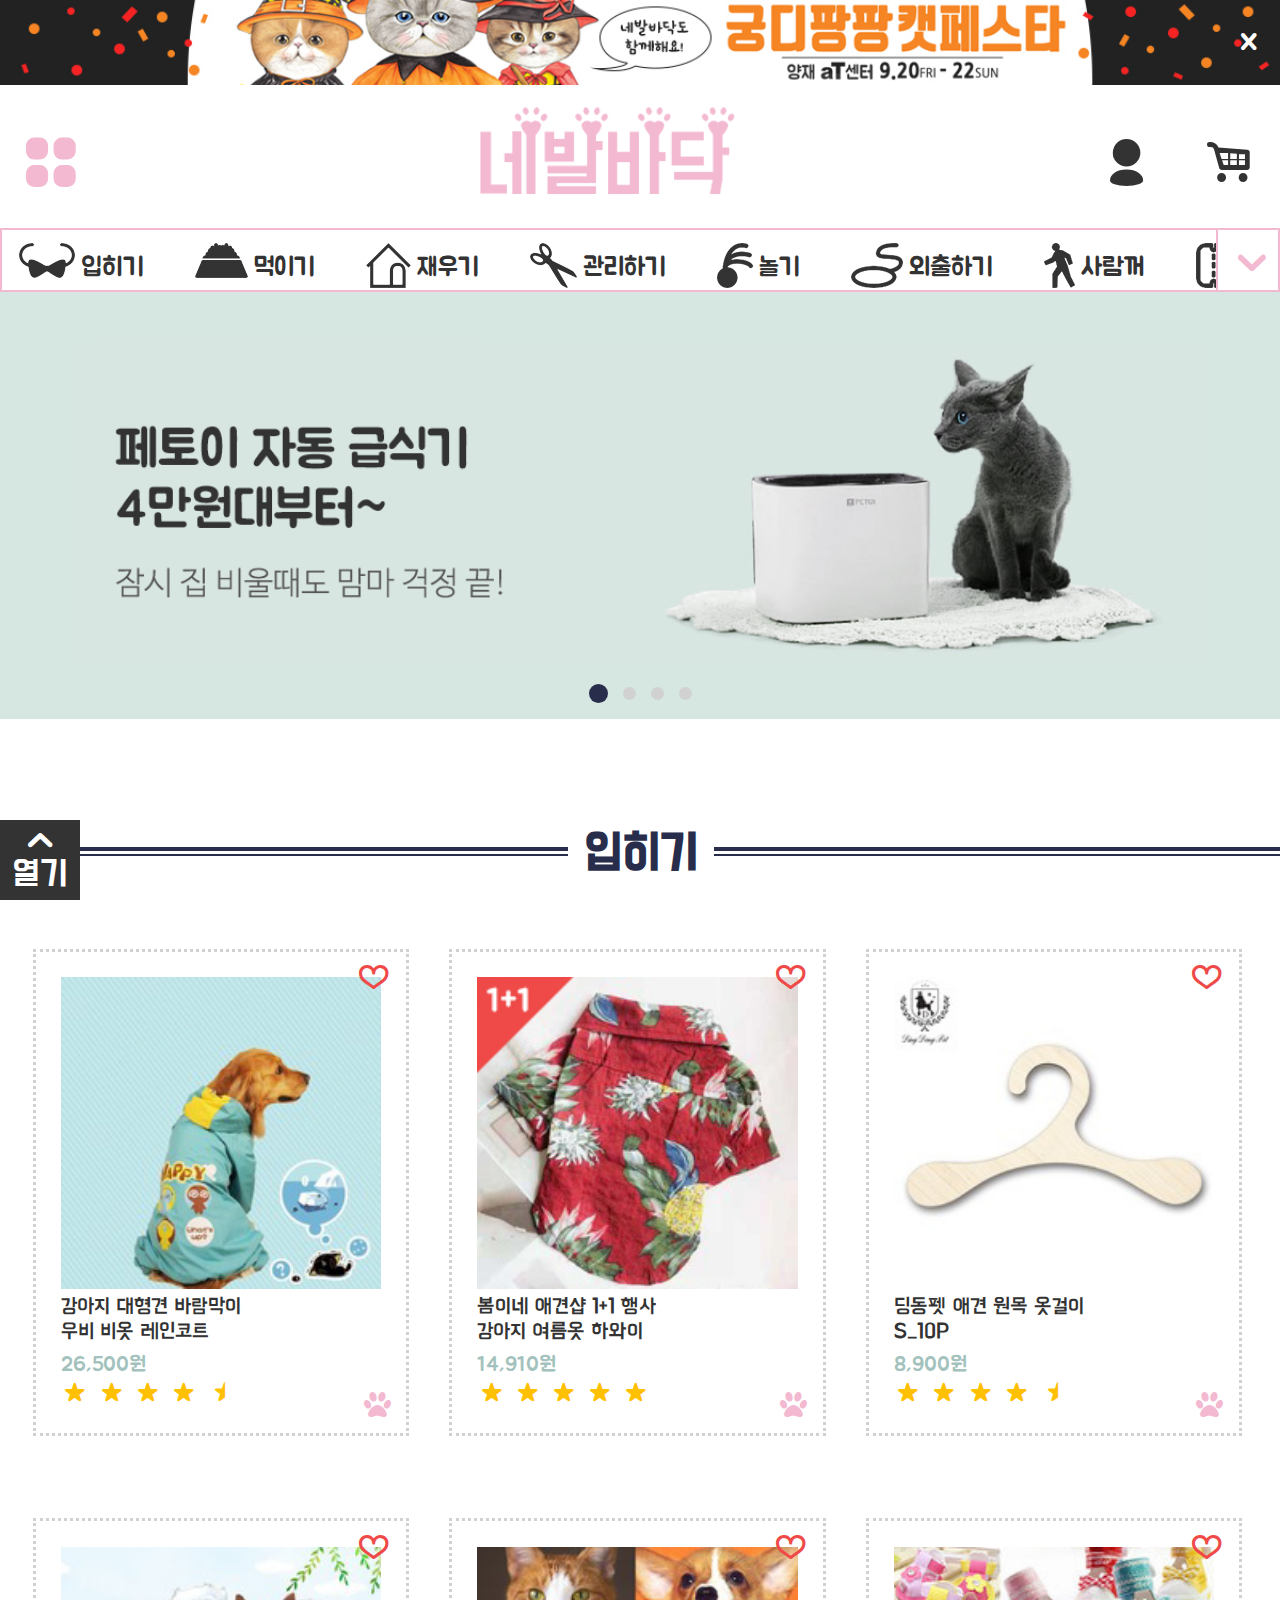
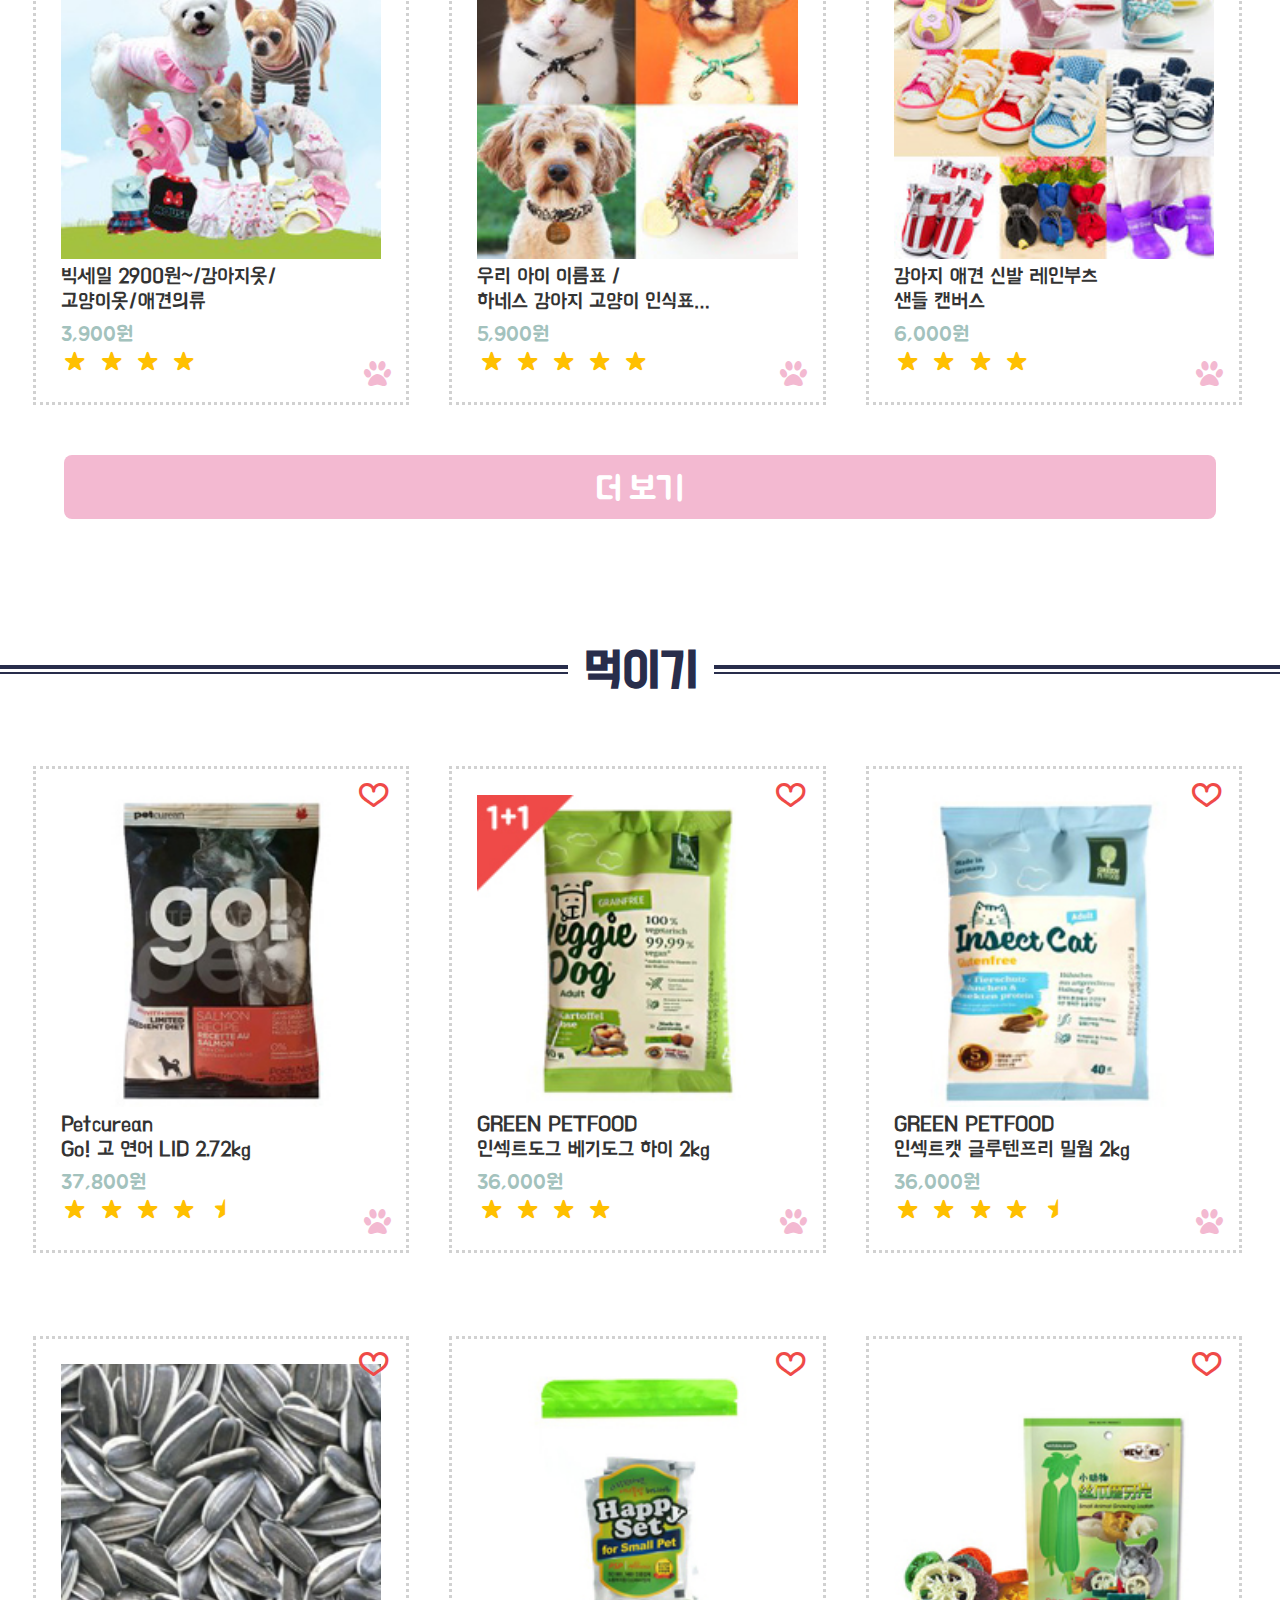
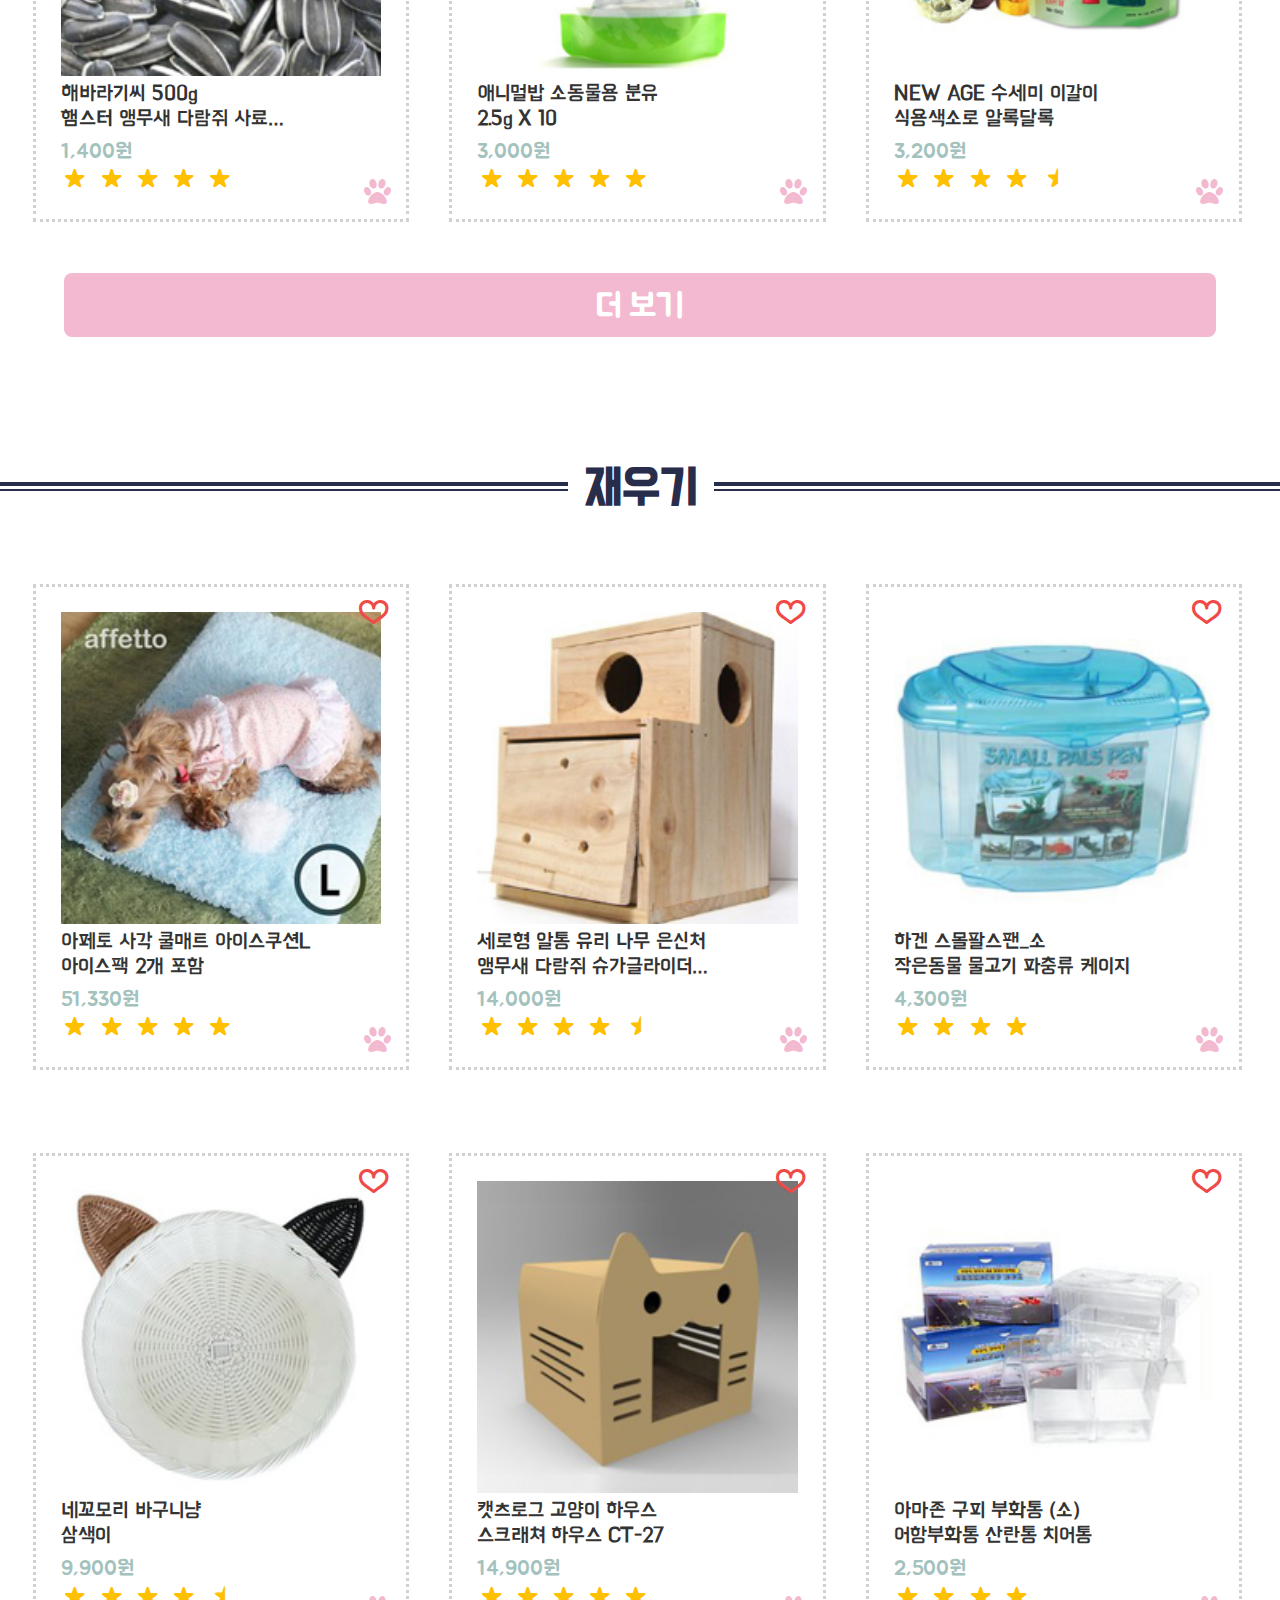
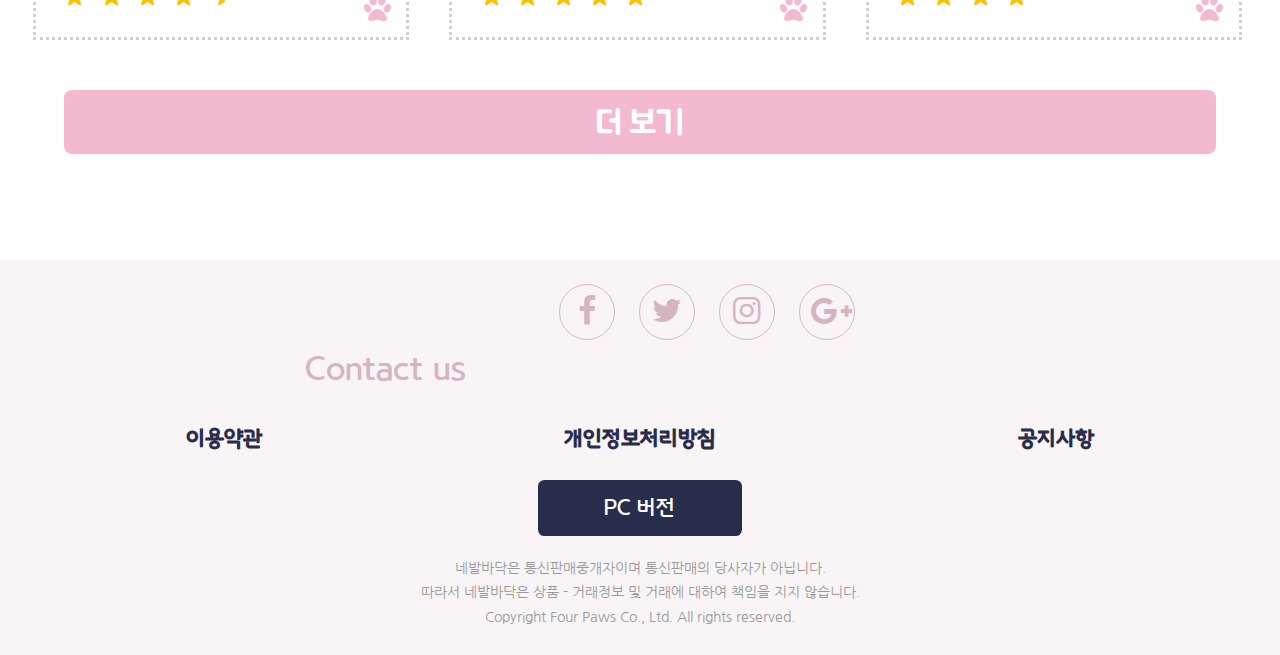
<file: m.index.html>
<!DOCTYPE html>
<html lang="ko">
<head>
	<!----------------------------------meta-------------------------------->
		<meta charset="UTF-8">
		<meta name="viewport" content="width=device-width, initial-scale=1.0, minimum-scale=1.0, maximum-scale=1.0, user-scalable=no">
		<meta name="keword" content="애완동물 쇼핑몰, 반려동물 쇼핑몰, 강아지, 개, 고양이, 햄스터, 고슴도치, 앵무새, 거북이, 도마뱀, 펫숍, 펫샵, 사료, 간식, 숨숨집, 새장, 수조, 관상어 ">
		<meta name="description" content="애완동물·반려동물 용품 종합 쇼핑몰.">
	<!---------------------------------script-------------------------------->
		<script type="text/javascript" src="https://code.jquery.com/jquery-3.4.1.min.js"></script>
		<!--
		<script> //반응형에서 가로크기 바뀔때마다 자동으로 새로고침
			$(function(){
				$(window).resize(function() {
					if($(window).width()>0){
				   location.reload();
					}
				});
			});
		</script>
	-->
		<script> //banner01 숨기기	
			$(document).ready(function(){
				$('#banner01 .x').click(function(){
					$('#banner01').slideUp();
				});
			});
		</script>
		<script> //gnb 메뉴
			$(document).ready(function(){
				$('#gnb .sub').hide();
				$('#gnb .gnb2 li').mouseover(function(){
					$(this).find('.sub').stop().slideDown();
				}).mouseout(function(){
					$(this).find('.sub').stop().slideUp();
				});
			});
		</script>
		<script>
			$(function(){
				var down = $('#menu .icon-down-open');

				$('#menu_hide').hide();
				down.click(function(){
					if($(this).hasClass('icon-down-open')){
						$(this).removeClass('icon-down-open').addClass('icon-up-open');
						$('#menu_hide').slideDown();
					}else{
						$(this).removeClass('icon-up-open').addClass('icon-down-open');
						$('#menu_hide').slideUp();
					}

				});				
			});
		</script>
		<script> //main 배너 넘기기
			$(document).ready(function(){
				$('#main #control li').first().addClass('on');
				var num = 0;
				var btn = $('#main #control li');
				var slide=$('#slide li');
				var dir='next';
				btn.click(function(){
					btn.removeClass('on');
					$(this).addClass('on');
					var i = $(this).index();
					move(i);
				});

				function move(i){
					if(num==i){
						return;
					}
					var p = slide.eq(num);
					var n = slide.eq(i);
					if(dir=='next'){
						p.css({left:0}).stop().animate({left:'-100%'});
						n.css({left:'100%'}).stop().animate({left:0});
					}else{
						p.css({left:0}).stop().animate({left:'100%'});
						n.css({left:'-100%'}).stop().animate({left:0});
					}
					num=i;
				};

				timer();
				function timer(){
					var t=setInterval(function(){					
					var q=num+1;
					var dir2='next';
					if(q==slide.length){
						q=0;
					}
					btn.eq(q).trigger('click');
					},3000);
				}
			});
		</script>	
		<script> //상품 하트 
			$(document).ready(function(){
				$('.row .icon-heart').mouseover(function(){
					$(this).removeClass('icon-heart').addClass('icon-heart-filled');				
				}).mouseout(function(){
					$(this).removeClass('icon-heart-filled').addClass('icon-heart');	
				});			
			});
		</script>
		<script>
			$(function(){
				if($(window).width()>1023) {
					$('#banner01 img').attr('src','images/banner01.jpg');
					$('#slide01 img').attr('src','images/slide01.jpg');
					$('#slide02 img').attr('src','images/slide02.jpg');
					$('#slide03 img').attr('src','images/slide03.jpg');
					$('#slide04 img').attr('src','images/slide04.jpg');
				}
			});
		</script>

		<!------고정메뉴------>
			<script>
				$(function(){
					var clickT = $('#fixed #fold');
					var hide = $('#fixed #fixed_hide');					
					hide.css('bottom','-5rem');

					t=0;
					clickT.click(function(){
						if(t==0){
							hide.css('bottom','-5rem').animate({'bottom':'0'});
							$('#fold dt span').removeClass('icon-up-open').addClass('icon-down-open');
							$('#fold dd').text('접기');
							t=t+1;
						}else{
							hide.css('bottom','0').animate({'bottom':'-5rem'});
							$('#fold dt span').removeClass('icon-down-open').addClass('icon-up-open');
							$('#fold dd').text('열기');
							t=0;
						}		
					});
				});
			</script>	
	<!---------------------------------font-------------------------------->
		<style>
		@font-face {
			font-family:hanna-pro;
			src:url('font/BMHANNAPro.eot');
			src:local(※), url('font/BMHANNAPro.woff') format('woff');
		}
		@font-face {
			font-family:hanna-air;
			src:url('font/BMHANNAAir.eot');
			src:url('font/BMHANNAAir.woff');
		}
		@font-face {
			font-family:BMDoHyeon;
			src:url('font/BMDOHYEON.eot');
			src:url('font/BMDoHyeon.woff');
		}
		@font-face {
			font-family:GodoM;
			src:url('font/GODOM.eot');
			src:url('font/GodoM.woff');
		}
		@font-face {
			font-family:GodoB;
			src:url('font/GODOB.eot');
			src:url('font/GodoB.woff');
		}
		@font-face {
			font-family:BMJUA;
			src:url('font/BMJUA.eot');
			src:url('font/BMJUA.woff');
		}
		</style>
		<link href="https://fonts.googleapis.com/css?family=Nanum+Gothic:400,700,800&display=swap" rel="stylesheet">
	<!---------------------------------style-------------------------------->
		<style type="text/css">
			* {
				margin:0;
				padding:0;
				box-sizing:border-box;
			}
			body {
				font-family:BMDoHyeon;
				color:#333;
				overflow-x:hidden;
				width:100%;
			}
			img {
				vertical-align:top;
			}
			a {
				text-decoration:none;
				color:#333;
			}
			li {
				list-style:none;
			}
			.x {
				color:#fff;
				font-size:30px;
				cursor:pointer;
			}				
			.row span.icon-heart-filled {
				position:absolute;
				top:15px; right:10px;
				font-size:20px;
				color:#ef4a48;
			}
			#m_bg {display:none;}		
		</style>
	<!---------------------------------link-------------------------------->
		<link rel="stylesheet" type="text/css" href="css/mobile_vs_index.css" media="screen and (max-width:349px)">
		<link rel="stylesheet" type="text/css" href="css/mobile_s_index.css" media="screen and (max-width:414px) and (min-width:350px)">
		<link rel="stylesheet" type="text/css" href="css/mobile_b_index.css" media="screen and (max-width:812px) and (min-width:415px)">
		<link rel="stylesheet" type="text/css" href="css/mobile_vb_index.css" media="screen and (min-width:813px)">
		<link rel="stylesheet" type="text/css" href="fontello/css/fontello.css">
	<title>네발바닥 - 첫화면</title>
</head>
<body>
	<div id="wrapper"><!--------wrapper-------->
		<div id="m_bg"></div>
		<div id="fixed">
			<dl id="fold">
				<dt><span class="icon-up-open"></span></dt>
				<dd>열기</dd>
			</dl>
			<div id="fixed_hide">
				<form>
					<input type="text">
					<button><span class="icon-search"></span></button>
				</form>		
				<dl id="top"><a href="#">
					<dt>TOP</dt>
					<dd><span class="icon-up-bold"></span></dd>
				</a></dl>
			</div>
		</div>
		<div id="banner01">
				<a href="#"><img src="images/m_banner01.jpg" alt="궁디팡팡 부스참여"></a>
				<span class="icon-cancel x">&nbsp;</span>				
		</div>
		<header>			
			<span class="icon-th-large"></span>
			<h1><img src="images/home.png" alt="처음으로"></h1>
			<span class="icon-user"></span>
			<span class="icon-basket-alt"></span>
		</header>
		<div id="menu">
				<div id="menu_slide">
					<ul id="slide_in">
						<li><a href="#"><img src="images/menu01.png" alt="입히기"> 입히기</a></li>
						<li><a href="#"><img src="images/menu02.png" alt="먹이기"> 먹이기</a></li>
						<li><a href="#"><img src="images/menu03.png" alt="재우기"> 재우기</a></li>
						<li><a href="#"><img src="images/menu04.png" alt="관리하기"> 관리하기</a></li>
						<li><a href="#"><img src="images/menu05.png" alt="놀기"> 놀기</a></li>
						<li><a href="#"><img src="images/menu06.png" alt="외출하기"> 외출하기</a></li>	
						<li><a href="#"><img src="images/menu07.png" alt="사람꺼"> 사람꺼</a></li>	
						<li><a href="#"><img src="images/menu08.png" alt="오늘의 할인"> 오늘의 할인</a></li>	
						<li><a href="#"><img src="images/menu09.png" alt="인기 상품"> 인기 상품</a></li>	
					</ul>
				</div>
				<span class="icon-down-open"></span>
				<ul id="menu_hide">
					<li>
						<dl><a href="#">
							<dt><img src="images/fold01.png" alt="입히기"></dt>
							<dd>입히기</dd>
						</a></dl>
					</li>
					<li>
						<dl><a href="#">
							<dt><img src="images/fold02.png" alt="먹이기"></dt>
							<dd>먹이기</dd>
						</a></dl>
					</li>
					<li>
						<dl><a href="#">
							<dt><img src="images/fold03.png" alt="재우기"></dt>
							<dd>재우기</dd>
						</a></dl>
					</li>
					<li>
						<dl><a href="#">
							<dt><img src="images/fold04.png" alt="관리하기"></dt>
							<dd>관리하기</dd>
						</a></dl>
					</li>
					<li>
						<dl><a href="#">
							<dt><img src="images/fold05.png" alt="놀기"></dt>
							<dd>놀기</dd>
						</a></dl>
					</li>
					<li>
						<dl><a href="#">
							<dt><img src="images/fold06.png" alt="외출하기"></dt>
							<dd>외출하기</dd>
						</a></dl>
					</li>
					<li>
						<dl><a href="#">
							<dt><img src="images/fold07.png" alt="사람꺼"></dt>
							<dd>사람꺼</dd>
						</a></dl>
					</li>
					<li>
						<dl><a href="#">
							<dt><img src="images/fold08.png" alt="오늘의 할인"></dt>
							<dd>오늘의 할인</dd>
						</a></dl>
					</li>
					<li>
						<dl><a href="#">
							<dt><img src="images/fold09.png" alt="인기 상품"></dt>
							<dd>인기 상품</dd>
						</a></dl>
					</li>
				</ul>
		</div>		
		<div id="main">
			<ul id="slide">
				<li id="slide01"><a href="#"><img src="images/m_slide01.jpg" alt="페토이 자동 급식기"></a></li>
				<li id="slide02"><a href="#"><img src="images/m_slide02.jpg" alt="영국사료 모음전"></a></li>
				<li id="slide03"><a href="#"><img src="images/m_slide03.jpg" alt="하림 펫푸드"></a></li>
				<li id="slide04"><a href="#"><img src="images/m_slide04.jpg" alt="강아지 야외용품 특가전"></a></li>
			</ul>
			<ul id="control">
				<li><a href="#">&nbsp;</a></li>
				<li><a href="#">&nbsp;</a></li>
				<li><a href="#">&nbsp;</a></li>
				<li><a href="#">&nbsp;</a></li>
			</ul>
		</div>	

		<section id="row1">
			<h3>입히기</h3>
			<hr />						
			<div class="page">
				<dl>
					<dt><a href="#"><img src="images/row1_01.jpg" alt="강아지 대형견 바람막이"></a></dt>
					<dd><a href="#">강아지 대형견 바람막이<br />
					우비 비옷 레인코트</a></dd>
					<dd>26,500원</dd>
					<dd>
						<span class="icon-star">&nbsp;</span><span class="icon-star">&nbsp;</span><span class="icon-star">&nbsp;</span><span class="icon-star">&nbsp;</span><span class="icon-star-half">&nbsp;</span>
					</dd>
					<dd><a href="#"><span class="icon-heart">&nbsp;</span></a><a href="#"><span class="icon-paw">&nbsp;</span></a></dd>
				</dl>	
				<dl>
					<dt><a href="#"><img src="images/row1_02.jpg" alt="봄이네 애견샵 1+1 행사"></a></dt>
					<dd><a href="#">봄이네 애견샵 1+1 행사<br />
					강아지 여름옷 하와이</a></dd>
					<dd>14,910원</dd>
					<dd>
						<span class="icon-star">&nbsp;</span><span class="icon-star">&nbsp;</span><span class="icon-star">&nbsp;</span><span class="icon-star">&nbsp;</span><span class="icon-star">&nbsp;</span>
					</dd>
					<dd><a href="#"><span class="icon-heart">&nbsp;</span></a><a href="#"><span class="icon-paw">&nbsp;</span></a></dd>
				</dl>
				<dl>
					<dt><a href="#"><img src="images/row1_03.jpg" alt="딩동펫 애견 원목 옷걸이"></a></dt>
					<dd><a href="#">딩동펫 애견 원목 옷걸이<br />
					S_10P</a></dd>
					<dd>8,900원</dd>
					<dd>
						<span class="icon-star">&nbsp;</span><span class="icon-star">&nbsp;</span><span class="icon-star">&nbsp;</span><span class="icon-star">&nbsp;</span><span class="icon-star-half">&nbsp;</span>
					</dd>
					<dd><a href="#"><span class="icon-heart">&nbsp;</span></a><a href="#"><span class="icon-paw">&nbsp;</span></a></dd>
				</dl>
				<dl>
					<dt><a href="#"><img src="images/row1_04.jpg" alt="빅세일 2900원~"></a></dt>
					<dd><a href="#">빅세일 2900원~/강아지옷/<br />
					고양이옷/애견의류</a></dd>
					<dd>3,900원</dd>
					<dd>
						<span class="icon-star">&nbsp;</span><span class="icon-star">&nbsp;</span><span class="icon-star">&nbsp;</span><span class="icon-star">&nbsp;</span>
					</dd>
					<dd><a href="#"><span class="icon-heart">&nbsp;</span></a><a href="#"><span class="icon-paw">&nbsp;</span></a></dd>
				</dl>	
				<dl>
					<dt><a href="#"><img src="images/row1_05.jpg" alt="하네스 이름표"></a></dt>
					<dd><a href="#">우리 아이 이름표 / <br />
					하네스 강아지 고양이 인식표…</a></dd>
					<dd>5,900원</dd>
					<dd>
						<span class="icon-star">&nbsp;</span><span class="icon-star">&nbsp;</span><span class="icon-star">&nbsp;</span><span class="icon-star">&nbsp;</span><span class="icon-star">&nbsp;</span>
					</dd>
					<dd><a href="#"><span class="icon-heart">&nbsp;</span></a><a href="#"><span class="icon-paw">&nbsp;</span></a></dd>
				</dl>
				<dl>
					<dt><a href="#"><img src="images/row1_06.jpg" alt="강아지 애견 신발"></a></dt>
					<dd><a href="#">강아지 애견 신발 레인부츠<br />
					샌들 캔버스</a></dd>
					<dd>6,000원</dd>
					<dd>
						<span class="icon-star">&nbsp;</span><span class="icon-star">&nbsp;</span><span class="icon-star">&nbsp;</span><span class="icon-star">&nbsp;</span>
					</dd>
					<dd><a href="#"><span class="icon-heart">&nbsp;</span></a><a href="#"><span class="icon-paw">&nbsp;</span></a></dd>
				</dl>		
			</div>
			<p>더 보기</p>			
		</section>
		<section id="row2">
			<h3>먹이기</h3>
			<hr />			
			<div class="page">
				<dl>
					<dt><a href="#"><img src="images/row2_01.jpg" alt="고 연어 LID"></a></dt>
					<dd><a href="#">Petcurean<br />
					Go! 고 연어 LID 2.72kg</a></dd>
					<dd>37,800원</dd>
					<dd>
						<span class="icon-star">&nbsp;</span><span class="icon-star">&nbsp;</span><span class="icon-star">&nbsp;</span><span class="icon-star">&nbsp;</span><span class="icon-star-half">&nbsp;</span>
					</dd>
					<dd><a href="#"><span class="icon-heart">&nbsp;</span></a><a href="#"><span class="icon-paw">&nbsp;</span></a></dd>
				</dl>
				<dl>
					<dt><a href="#"><img src="images/row2_02.jpg" alt="인섹트도그 베기도그"></a></dt>
					<dd><a href="#">GREEN PETFOOD<br />
					인섹트도그 베기도그 하이 2kg</a></dd>
					<dd>36,000원</dd>
					<dd>
						<span class="icon-star">&nbsp;</span><span class="icon-star">&nbsp;</span><span class="icon-star">&nbsp;</span><span class="icon-star">&nbsp;</span>
					</dd>
					<dd><a href="#"><span class="icon-heart">&nbsp;</span></a><a href="#"><span class="icon-paw">&nbsp;</span></a></dd>
				</dl>
				<dl>
					<dt><a href="#"><img src="images/row2_03.jpg" alt="익섹트캣 그루텐프리"></a></dt>
					<dd><a href="#">GREEN PETFOOD<br />
					인섹트캣 글루텐프리 밀웜 2kg</a></dd>
					<dd>36,000원</dd>
					<dd>
						<span class="icon-star">&nbsp;</span><span class="icon-star">&nbsp;</span><span class="icon-star">&nbsp;</span><span class="icon-star">&nbsp;</span><span class="icon-star-half">&nbsp;</span>
					</dd>
					<dd><a href="#"><span class="icon-heart">&nbsp;</span></a><a href="#"><span class="icon-paw">&nbsp;</span></a></dd>
				</dl>
				<dl>
					<dt><a href="#"><img src="images/row2_04.jpg" alt="해바라기씨"></a></dt>
					<dd><a href="#">해바라기씨 500g<br />
					햄스터 앵무새 다람쥐 사료…</a></dd>
					<dd>1,400원</dd>
					<dd>
						<span class="icon-star">&nbsp;</span><span class="icon-star">&nbsp;</span><span class="icon-star">&nbsp;</span><span class="icon-star">&nbsp;</span><span class="icon-star">&nbsp;</span>
					</dd>
					<dd><a href="#"><span class="icon-heart">&nbsp;</span></a><a href="#"><span class="icon-paw">&nbsp;</span></a></dd>
				</dl>
				<dl>
					<dt><a href="#"><img src="images/row2_05.jpg" alt="소동물용 분유"></a></dt>
					<dd><a href="#">애니멀밥 소동물용 분유<br />
					2.5g X 10</a></dd>
					<dd>3,000원</dd>
					<dd>
						<span class="icon-star">&nbsp;</span><span class="icon-star">&nbsp;</span><span class="icon-star">&nbsp;</span><span class="icon-star">&nbsp;</span><span class="icon-star">&nbsp;</span>
					</dd>
					<dd><a href="#"><span class="icon-heart">&nbsp;</span></a><a href="#"><span class="icon-paw">&nbsp;</span></a></dd>
				</dl>
				<dl>
					<dt><a href="#"><img src="images/row2_06.jpg" alt="수세미 이갈이"></a></dt>
					<dd><a href="#">NEW AGE 수세미 이갈이<br />
					식용색소로 알록달록</a></dd>
					<dd>3,200원</dd>
					<dd>
						<span class="icon-star">&nbsp;</span><span class="icon-star">&nbsp;</span><span class="icon-star">&nbsp;</span><span class="icon-star">&nbsp;</span><span class="icon-star-half">&nbsp;</span>
					</dd>
					<dd><a href="#"><span class="icon-heart">&nbsp;</span></a><a href="#"><span class="icon-paw">&nbsp;</span></a></dd>
				</dl>						
			</div>
			<p>더 보기</p>
		</section>
		<section id="row3">
			<h3>재우기</h3>
			<hr />
			<div class="page">		
				<dl>
					<dt><a href="#"><img src="images/row3_01.jpg" alt="아이스쿠션L"></a></dt>
					<dd><a href="#">아페토 사각 쿨매트 아이스쿠션L<br />
					 아이스팩 2개 포함</a></dd>
					<dd>51,330원</dd>
					<dd>
						<span class="icon-star">&nbsp;</span><span class="icon-star">&nbsp;</span><span class="icon-star">&nbsp;</span><span class="icon-star">&nbsp;</span><span class="icon-star">&nbsp;</span>
					</dd>
					<dd><a href="#"><span class="icon-heart">&nbsp;</span></a><a href="#"><span class="icon-paw">&nbsp;</span></a></dd>
				</dl>	
				<dl>
					<dt><a href="#"><img src="images/row3_02.jpg" alt="나무 은신처"></a></dt>
					<dd><a href="#">세로형 알통 유리 나무 은신처<br />
					앵무새 다람쥐 슈가글라이더…</a></dd>
					<dd>14,000원</dd>
					<dd>
						<span class="icon-star">&nbsp;</span><span class="icon-star">&nbsp;</span><span class="icon-star">&nbsp;</span><span class="icon-star">&nbsp;</span><span class="icon-star-half">&nbsp;</span>
					</dd>
					<dd><a href="#"><span class="icon-heart">&nbsp;</span></a><a href="#"><span class="icon-paw">&nbsp;</span></a></dd>
				</dl>
				<dl>
					<dt><a href="#"><img src="images/row3_03.jpg" alt="소동물 케이지"></a></dt>
					<dd><a href="#">하겐 스몰팔스팬_소<br />
					작은동물 물고기 파충류 케이지</a></dd>
					<dd>4,300원</dd>
					<dd>
						<span class="icon-star">&nbsp;</span><span class="icon-star">&nbsp;</span><span class="icon-star">&nbsp;</span><span class="icon-star">&nbsp;</span>
					</dd>
					<dd><a href="#"><span class="icon-heart">&nbsp;</span></a><a href="#"><span class="icon-paw">&nbsp;</span></a></dd>
				</dl>
				<dl>
					<dt><a href="#"><img src="images/row3_04.jpg" alt="네꼬모리 바구니냥"></a></dt>
					<dd><a href="#">네꼬모리 바구니냥<br />
					삼색이</a></dd>
					<dd>9,900원</dd>
					<dd>
						<span class="icon-star">&nbsp;</span><span class="icon-star">&nbsp;</span><span class="icon-star">&nbsp;</span><span class="icon-star">&nbsp;</span><span class="icon-star-half">&nbsp;</span>
					</dd>
					<dd><a href="#"><span class="icon-heart">&nbsp;</span></a><a href="#"><span class="icon-paw">&nbsp;</span></a></dd>
				</dl>
				<dl>
					<dt><a href="#"><img src="images/row3_05.jpg" alt="고양이 스크래쳐 하우스"></a></dt>
					<dd><a href="#">캣츠로그 고양이 하우스<br />
					스크래쳐 하우스 CT-27</a></dd>
					<dd>14,900원</dd>
					<dd>
						<span class="icon-star">&nbsp;</span><span class="icon-star">&nbsp;</span><span class="icon-star">&nbsp;</span><span class="icon-star">&nbsp;</span><span class="icon-star">&nbsp;</span>
						</dd>
						<dd><a href="#"><span class="icon-heart">&nbsp;</span></a><a href="#"><span class="icon-paw">&nbsp;</span></a></dd>
				</dl>
				<dl>
					<dt><a href="#"><img src="images/row3_06.jpg" alt="부화통 산란통"></a></dt>
					<dd><a href="#">아마존 구피 부화통 (소)<br />
					어항부화통 산란통 치어통</a></dd>
					<dd>2,500원</dd>
					<dd>
						<span class="icon-star">&nbsp;</span><span class="icon-star">&nbsp;</span><span class="icon-star">&nbsp;</span><span class="icon-star">&nbsp;</span>
						</dd>
					<dd><a href="#"><span class="icon-heart">&nbsp;</span></a><a href="#"><span class="icon-paw">&nbsp;</span></a></dd>
				</dl>					
			</div>
			<p>더 보기</p>
		</section>
		<footer>
			<div id="footer_in">
				<ul id="sns">
					<li>Contact us</li>
					<li><a href="#"><span class="icon-facebook">&nbsp;</span></a></li>
					<li><a href="#"><span class="icon-twitter">&nbsp;</span></a></li>
					<li><a href="#"><span class="icon-instagram">&nbsp;</span></a></li>
					<li><a href="#"><span class="icon-gplus">&nbsp;</span></a></li>
				</ul>
				<ul id="fnb">					
					<li><a href="#">이용약관</a></li>
					<li><a href="#">개인정보처리방침</a></li>
					<li><a href="#">공지사항</a></li>
				</ul>	
				<span id="button"><a href="index.html">PC 버전</a></span>			
				<p>
					네발바닥은 통신판매중개자이며 통신판매의 당사자가 아닙니다.<br />
					따라서 네발바닥은 상품 - 거래정보 및 거래에 대하여 책임을 지지 않습니다.<br />
					Copyright Four Paws Co., Ltd. All rights reserved.
				</p>
			</div>
		</footer>
	
	</div>	
</body>
</html>
</file>
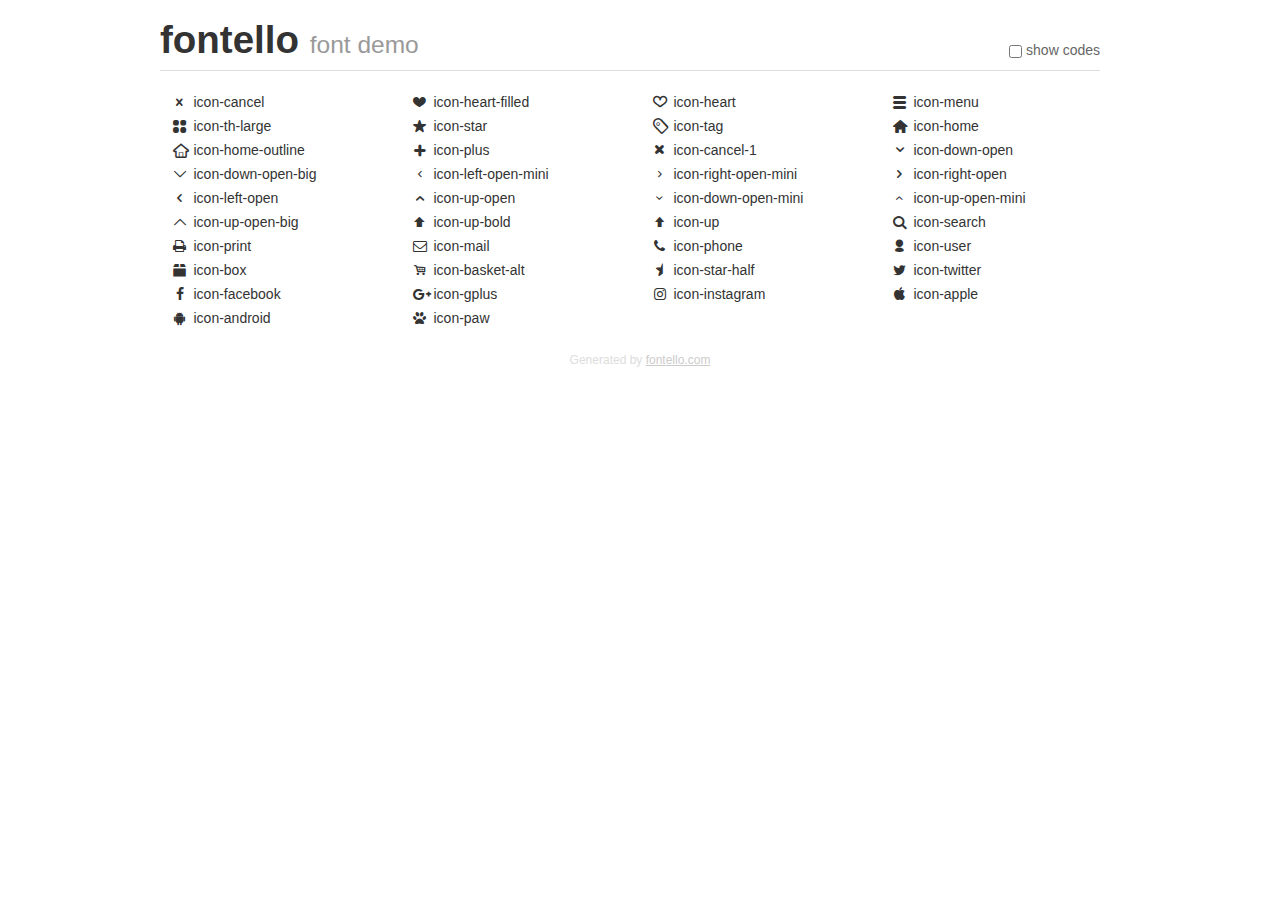
<file: fontello/demo.html>
<!DOCTYPE html>
<html>
  <head><!--[if lt IE 9]><script language="javascript" type="text/javascript" src="//html5shim.googlecode.com/svn/trunk/html5.js"></script><![endif]-->
    <meta charset="UTF-8"><style>/*
 * Bootstrap v2.2.1
 *
 * Copyright 2012 Twitter, Inc
 * Licensed under the Apache License v2.0
 * http://www.apache.org/licenses/LICENSE-2.0
 *
 * Designed and built with all the love in the world @twitter by @mdo and @fat.
 */
.clearfix {
  *zoom: 1;
}
.clearfix:before,
.clearfix:after {
  display: table;
  content: "";
  line-height: 0;
}
.clearfix:after {
  clear: both;
}
html {
  font-size: 100%;
  -webkit-text-size-adjust: 100%;
  -ms-text-size-adjust: 100%;
}
a:focus {
  outline: thin dotted #333;
  outline: 5px auto -webkit-focus-ring-color;
  outline-offset: -2px;
}
a:hover,
a:active {
  outline: 0;
}
button,
input,
select,
textarea {
  margin: 0;
  font-size: 100%;
  vertical-align: middle;
}
button,
input {
  *overflow: visible;
  line-height: normal;
}
button::-moz-focus-inner,
input::-moz-focus-inner {
  padding: 0;
  border: 0;
}
body {
  margin: 0;
  font-family: "Helvetica Neue", Helvetica, Arial, sans-serif;
  font-size: 14px;
  line-height: 20px;
  color: #333;
  background-color: #fff;
}
a {
  color: #08c;
  text-decoration: none;
}
a:hover {
  color: #005580;
  text-decoration: underline;
}
.row {
  margin-left: -20px;
  *zoom: 1;
}
.row:before,
.row:after {
  display: table;
  content: "";
  line-height: 0;
}
.row:after {
  clear: both;
}
[class*="span"] {
  float: left;
  min-height: 1px;
  margin-left: 20px;
}
.container,
.navbar-static-top .container,
.navbar-fixed-top .container,
.navbar-fixed-bottom .container {
  width: 940px;
}
.span12 {
  width: 940px;
}
.span11 {
  width: 860px;
}
.span10 {
  width: 780px;
}
.span9 {
  width: 700px;
}
.span8 {
  width: 620px;
}
.span7 {
  width: 540px;
}
.span6 {
  width: 460px;
}
.span5 {
  width: 380px;
}
.span4 {
  width: 300px;
}
.span3 {
  width: 220px;
}
.span2 {
  width: 140px;
}
.span1 {
  width: 60px;
}
[class*="span"].pull-right,
.row-fluid [class*="span"].pull-right {
  float: right;
}
.container {
  margin-right: auto;
  margin-left: auto;
  *zoom: 1;
}
.container:before,
.container:after {
  display: table;
  content: "";
  line-height: 0;
}
.container:after {
  clear: both;
}
p {
  margin: 0 0 10px;
}
.lead {
  margin-bottom: 20px;
  font-size: 21px;
  font-weight: 200;
  line-height: 30px;
}
small {
  font-size: 85%;
}
h1 {
  margin: 10px 0;
  font-family: inherit;
  font-weight: bold;
  line-height: 20px;
  color: inherit;
  text-rendering: optimizelegibility;
}
h1 small {
  font-weight: normal;
  line-height: 1;
  color: #999;
}
h1 {
  line-height: 40px;
}
h1 {
  font-size: 38.5px;
}
h1 small {
  font-size: 24.5px;
}
body {
  margin-top: 90px;
}
.header {
  position: fixed;
  top: 0;
  left: 50%;
  margin-left: -480px;
  background-color: #fff;
  border-bottom: 1px solid #ddd;
  padding-top: 10px;
  z-index: 10;
}
.footer {
  color: #ddd;
  font-size: 12px;
  text-align: center;
  margin-top: 20px;
}
.footer a {
  color: #ccc;
  text-decoration: underline;
}
.the-icons {
  font-size: 14px;
  line-height: 24px;
}
.switch {
  position: absolute;
  right: 0;
  bottom: 10px;
  color: #666;
}
.switch input {
  margin-right: 0.3em;
}
.codesOn .i-name {
  display: none;
}
.codesOn .i-code {
  display: inline;
}
.i-code {
  display: none;
}
@font-face {
      font-family: 'fontello';
      src: url('./font/fontello.eot?62352663');
      src: url('./font/fontello.eot?62352663#iefix') format('embedded-opentype'),
           url('./font/fontello.woff?62352663') format('woff'),
           url('./font/fontello.ttf?62352663') format('truetype'),
           url('./font/fontello.svg?62352663#fontello') format('svg');
      font-weight: normal;
      font-style: normal;
    }
     
     
    .demo-icon
    {
      font-family: "fontello";
      font-style: normal;
      font-weight: normal;
      speak: none;
     
      display: inline-block;
      text-decoration: inherit;
      width: 1em;
      margin-right: .2em;
      text-align: center;
      /* opacity: .8; */
     
      /* For safety - reset parent styles, that can break glyph codes*/
      font-variant: normal;
      text-transform: none;
     
      /* fix buttons height, for twitter bootstrap */
      line-height: 1em;
     
      /* Animation center compensation - margins should be symmetric */
      /* remove if not needed */
      margin-left: .2em;
     
      /* You can be more comfortable with increased icons size */
      /* font-size: 120%; */
     
      /* Font smoothing. That was taken from TWBS */
      -webkit-font-smoothing: antialiased;
      -moz-osx-font-smoothing: grayscale;
     
      /* Uncomment for 3D effect */
      /* text-shadow: 1px 1px 1px rgba(127, 127, 127, 0.3); */
    }
     </style>
    <link rel="stylesheet" href="css/animation.css"><!--[if IE 7]><link rel="stylesheet" href="css/" + font.fontname + "-ie7.css"><![endif]-->
    <script>
      function toggleCodes(on) {
        var obj = document.getElementById('icons');
      
        if (on) {
          obj.className += ' codesOn';
        } else {
          obj.className = obj.className.replace(' codesOn', '');
        }
      }
      
    </script>
  </head>
  <body>
    <div class="container header">
      <h1>fontello <small>font demo</small></h1>
      <label class="switch">
        <input type="checkbox" onclick="toggleCodes(this.checked)">show codes
      </label>
    </div>
    <div class="container" id="icons">
      <div class="row">
        <div class="the-icons span3" title="Code: 0xe800"><i class="demo-icon icon-cancel">&#xe800;</i> <span class="i-name">icon-cancel</span><span class="i-code">0xe800</span></div>
        <div class="the-icons span3" title="Code: 0xe801"><i class="demo-icon icon-heart-filled">&#xe801;</i> <span class="i-name">icon-heart-filled</span><span class="i-code">0xe801</span></div>
        <div class="the-icons span3" title="Code: 0xe802"><i class="demo-icon icon-heart">&#xe802;</i> <span class="i-name">icon-heart</span><span class="i-code">0xe802</span></div>
        <div class="the-icons span3" title="Code: 0xe803"><i class="demo-icon icon-menu">&#xe803;</i> <span class="i-name">icon-menu</span><span class="i-code">0xe803</span></div>
      </div>
      <div class="row">
        <div class="the-icons span3" title="Code: 0xe804"><i class="demo-icon icon-th-large">&#xe804;</i> <span class="i-name">icon-th-large</span><span class="i-code">0xe804</span></div>
        <div class="the-icons span3" title="Code: 0xe805"><i class="demo-icon icon-star">&#xe805;</i> <span class="i-name">icon-star</span><span class="i-code">0xe805</span></div>
        <div class="the-icons span3" title="Code: 0xe806"><i class="demo-icon icon-tag">&#xe806;</i> <span class="i-name">icon-tag</span><span class="i-code">0xe806</span></div>
        <div class="the-icons span3" title="Code: 0xe807"><i class="demo-icon icon-home">&#xe807;</i> <span class="i-name">icon-home</span><span class="i-code">0xe807</span></div>
      </div>
      <div class="row">
        <div class="the-icons span3" title="Code: 0xe808"><i class="demo-icon icon-home-outline">&#xe808;</i> <span class="i-name">icon-home-outline</span><span class="i-code">0xe808</span></div>
        <div class="the-icons span3" title="Code: 0xe809"><i class="demo-icon icon-plus">&#xe809;</i> <span class="i-name">icon-plus</span><span class="i-code">0xe809</span></div>
        <div class="the-icons span3" title="Code: 0xe80a"><i class="demo-icon icon-cancel-1">&#xe80a;</i> <span class="i-name">icon-cancel-1</span><span class="i-code">0xe80a</span></div>
        <div class="the-icons span3" title="Code: 0xe80b"><i class="demo-icon icon-down-open">&#xe80b;</i> <span class="i-name">icon-down-open</span><span class="i-code">0xe80b</span></div>
      </div>
      <div class="row">
        <div class="the-icons span3" title="Code: 0xe80c"><i class="demo-icon icon-down-open-big">&#xe80c;</i> <span class="i-name">icon-down-open-big</span><span class="i-code">0xe80c</span></div>
        <div class="the-icons span3" title="Code: 0xe80d"><i class="demo-icon icon-left-open-mini">&#xe80d;</i> <span class="i-name">icon-left-open-mini</span><span class="i-code">0xe80d</span></div>
        <div class="the-icons span3" title="Code: 0xe80e"><i class="demo-icon icon-right-open-mini">&#xe80e;</i> <span class="i-name">icon-right-open-mini</span><span class="i-code">0xe80e</span></div>
        <div class="the-icons span3" title="Code: 0xe80f"><i class="demo-icon icon-right-open">&#xe80f;</i> <span class="i-name">icon-right-open</span><span class="i-code">0xe80f</span></div>
      </div>
      <div class="row">
        <div class="the-icons span3" title="Code: 0xe810"><i class="demo-icon icon-left-open">&#xe810;</i> <span class="i-name">icon-left-open</span><span class="i-code">0xe810</span></div>
        <div class="the-icons span3" title="Code: 0xe811"><i class="demo-icon icon-up-open">&#xe811;</i> <span class="i-name">icon-up-open</span><span class="i-code">0xe811</span></div>
        <div class="the-icons span3" title="Code: 0xe812"><i class="demo-icon icon-down-open-mini">&#xe812;</i> <span class="i-name">icon-down-open-mini</span><span class="i-code">0xe812</span></div>
        <div class="the-icons span3" title="Code: 0xe813"><i class="demo-icon icon-up-open-mini">&#xe813;</i> <span class="i-name">icon-up-open-mini</span><span class="i-code">0xe813</span></div>
      </div>
      <div class="row">
        <div class="the-icons span3" title="Code: 0xe814"><i class="demo-icon icon-up-open-big">&#xe814;</i> <span class="i-name">icon-up-open-big</span><span class="i-code">0xe814</span></div>
        <div class="the-icons span3" title="Code: 0xe815"><i class="demo-icon icon-up-bold">&#xe815;</i> <span class="i-name">icon-up-bold</span><span class="i-code">0xe815</span></div>
        <div class="the-icons span3" title="Code: 0xe816"><i class="demo-icon icon-up">&#xe816;</i> <span class="i-name">icon-up</span><span class="i-code">0xe816</span></div>
        <div class="the-icons span3" title="Code: 0xe817"><i class="demo-icon icon-search">&#xe817;</i> <span class="i-name">icon-search</span><span class="i-code">0xe817</span></div>
      </div>
      <div class="row">
        <div class="the-icons span3" title="Code: 0xe818"><i class="demo-icon icon-print">&#xe818;</i> <span class="i-name">icon-print</span><span class="i-code">0xe818</span></div>
        <div class="the-icons span3" title="Code: 0xe819"><i class="demo-icon icon-mail">&#xe819;</i> <span class="i-name">icon-mail</span><span class="i-code">0xe819</span></div>
        <div class="the-icons span3" title="Code: 0xe81a"><i class="demo-icon icon-phone">&#xe81a;</i> <span class="i-name">icon-phone</span><span class="i-code">0xe81a</span></div>
        <div class="the-icons span3" title="Code: 0xe81b"><i class="demo-icon icon-user">&#xe81b;</i> <span class="i-name">icon-user</span><span class="i-code">0xe81b</span></div>
      </div>
      <div class="row">
        <div class="the-icons span3" title="Code: 0xe81c"><i class="demo-icon icon-box">&#xe81c;</i> <span class="i-name">icon-box</span><span class="i-code">0xe81c</span></div>
        <div class="the-icons span3" title="Code: 0xe81d"><i class="demo-icon icon-basket-alt">&#xe81d;</i> <span class="i-name">icon-basket-alt</span><span class="i-code">0xe81d</span></div>
        <div class="the-icons span3" title="Code: 0xf022"><i class="demo-icon icon-star-half">&#xf022;</i> <span class="i-name">icon-star-half</span><span class="i-code">0xf022</span></div>
        <div class="the-icons span3" title="Code: 0xf099"><i class="demo-icon icon-twitter">&#xf099;</i> <span class="i-name">icon-twitter</span><span class="i-code">0xf099</span></div>
      </div>
      <div class="row">
        <div class="the-icons span3" title="Code: 0xf09a"><i class="demo-icon icon-facebook">&#xf09a;</i> <span class="i-name">icon-facebook</span><span class="i-code">0xf09a</span></div>
        <div class="the-icons span3" title="Code: 0xf0d5"><i class="demo-icon icon-gplus">&#xf0d5;</i> <span class="i-name">icon-gplus</span><span class="i-code">0xf0d5</span></div>
        <div class="the-icons span3" title="Code: 0xf16d"><i class="demo-icon icon-instagram">&#xf16d;</i> <span class="i-name">icon-instagram</span><span class="i-code">0xf16d</span></div>
        <div class="the-icons span3" title="Code: 0xf179"><i class="demo-icon icon-apple">&#xf179;</i> <span class="i-name">icon-apple</span><span class="i-code">0xf179</span></div>
      </div>
      <div class="row">
        <div class="the-icons span3" title="Code: 0xf17b"><i class="demo-icon icon-android">&#xf17b;</i> <span class="i-name">icon-android</span><span class="i-code">0xf17b</span></div>
        <div class="the-icons span3" title="Code: 0xf1b0"><i class="demo-icon icon-paw">&#xf1b0;</i> <span class="i-name">icon-paw</span><span class="i-code">0xf1b0</span></div>
      </div>
    </div>
    <div class="container footer">Generated by <a href="http://fontello.com">fontello.com</a></div>
  </body>
</html>
</file>
<file: css/web_index.css>
@charset "UTF-8"
#wrapper {
	width:100%;

}
#m_bg {
	background-color:rgba(0,0,0,0.5);
	position:absolute; top:0; left:0; z-index:50;
}
#all {
	position:absolute; top:20%; left:30%; z-index:51;	
	width:800px;
	background-color:#f3f0e9;
	padding-bottom:50%;
	font-family: Binggrae;
	line-height:1.2;
	padding:55px;
}
#all hr {
	border:none;
	padding:2px;
	border-bottom:2px solid #333;
	margin-bottom:10px;
}
#all>li {
	display:inline-block;
	font-size:22px;
	font-weight:600;
	margin:30px;
	text-align:center;
}
#all .sub {
	width:100%;
	overflow:hidden;
}
#all .sub>li {
	display:block;
	font-size:14px;	
	text-align:center;
	margin-bottom:10px;
	font-weight:600;	
}
#all .s_sub {
	margin-bottom:20px;
}
#all .s_sub li {
	font-size:12px;
	font-weight:400;
	line-height:1.8;	
}
#all li a:hover {
	color:#999;
}
header {
	width:100%;
}
#banner01 {
	width:100%;
	background-color:#222;
}
#banner01_in {
	max-width:1200px;
	margin:0 auto;
	position:relative;
	overflow:hidden;	
}
#banner01_in .x {
	position:absolute;
	top:27px; right:20px;
}
#lnb {
	max-width:1200px;
	margin:10px auto;
	font-family:'hanna-air';
	font-size:14px;
	font-weight:bold;	
	text-align:right;
}
#lnb li {
	display:inline-block;
	width:60px;
	padding-right:7px;	
	border-right:2px solid #d2d2d2;
}
#lnb li:last-child {
	border-right:none;
}

/****************로그인****************/
.log_in {
	position:absolute;
	top:45%; left:45%; z-index:101;
	margin-left:-150px; margin-top:-50px;
	text-align:right;
	color:#fff;	
}
.log_in input[type=text] {
	width:250px; height:30px;
	margin:2px;
	border:none;
}
.log_in input[type=button] {
	margin-top:5px;
	width:60px; height:30px;
	border:1px solid #666;
	background-color:#fff;
}
/****************로그인****************/

#head {
	width:100%;
	border-top:5px solid #f3b9d1;
	border-bottom:5px solid #f3b9d1;
}
#head h1 {
	text-align:center;
	margin:15px auto;
}
#search {
	width:700px;
	padding-top:20px;
	font-size:20px;
	margin:0 auto;
	text-align:right;
	border-bottom:4px solid #333;
	position:relative;
}
#search .icon-search {
	cursor:pointer;
}
#search form {
	position:absolute; left:0; top:5px; z-index:11;
}
#search input[type=text] {
	width:650px; height:50px;
	font-size:20px;
	border:none;
	font-family:BMJUA;
	text-align:center;
}
#gnb {
	font-size:18px;
	position:relative;
	max-width:1200px;
	margin:30px auto 10px auto;
	width:100%;
}
#gnb span {
	cursor:pointer;
}
#gnb .gnb1 {	
	color:#f3b9d1;
	width:1200px; margin:0 auto;
	position:relative;
}
#gnb #lmenu {
	position:absolute; left:0;
}
#gnb #rmenu {
	position:absolute; right:0;
}
#gnb .gnb2 {
	text-align:center;
	border:0.1px solid transparent;
	padding-bottom:2%;
	width:1200px; margin:0 auto;
	padding-right:70px;
}
#gnb .gnb2 li {
	display:inline-block;
	width:130px;
	position:relative;
}
.gnb2 .sub {
	position:absolute; top:30px; z-index:1;
	background-color:rgba(255,255,255,0.7);
	font-weight:bold;
}
.gnb2 .sub li {	
	font-family:'hanna-air';
	width:100%;	
	padding:10px;
	font-size:15px;
}
.gnb2 .sub li:hover {
	background-color:rgba(40,45,75,0.1);	
}
#main {
	max-width:1200px;
	margin:0 auto;	
	position:relative;
	overflow:hidden;
	
}
#main img {
	width:100%;
}
#main #slide {
	padding-bottom:38%;
}
#main #slide li {	
	position:absolute; width:100%;
}
#slide #slide01 {
	left:0;
}
#slide #slide02 {
	left:100%;
}
#slide #slide03 {
	left:200%;
}
#slide #slide04 {
	left:300%;
}
#main #control {
	position: absolute; bottom:10px; left:50%;
	margin-left:-50px;
}
#main #control li {
	display:inline-block;
	width:20px; height:3px;
	background-color:#d6e7e1;
	margin:5px;
}
#banner02 {
	width:100%;
	position:relative;
}
#banner02 img {
	width:100%;
}
#banner02_in {
	max-width:1200px;
	margin:0 auto;
	overflow:hidden;	
}
#banner02_in li {
	position:absolute;
}
#banner02_in li:first-child {
	opacity:1;
	animation: aa 6s infinite;
}
@keyframes aa {
	0% {opacity:1;}
	25%{opacity:1;}
	50%{opacity:0;}
	75%{opacity:0;}
	100%{opacity:1;}
}
#banner02_in li:last-child {
	opacity:0;
	animation: bb 6s infinite;
}
@keyframes bb {
	0% {opacity:0;}
	25%{opacity:0;}
	50%{opacity:1;}
	75%{opacity:1;}
	100%{opacity:0;}
}
#snb {
	font-family:godoM;
	font-size:17px;
	text-align:center;
	margin: 0 auto;
	margin-top:100px;
	width:1200px;
}
#snb li {
	display:inline-block;
	border-right:2px solid #d2d2d2;
	padding:0 40px;
}
#snb li:last-child {
	border-right:none;
}
.row {
	width:1200px;
	margin:0 auto;
	margin-top: 30px;
	position:relative;
	overflow:hidden;
}
.row>span {
	position:absolute; top:50%;
	color:#282d4b;
	font-size:40px;
	cursor:pointer;
}
.row .icon-left-open {
	left:0;	z-index:2;	
}
.row .icon-right-open {
	right:0; z-index:2;	
}
.row h3 {
	font-size:28px;
	color:#282d4b;
	display:inline-block;
	text-align:center;
	position:absolute;left:50%; top:-20px; margin-left:-40px;
	padding:10px;
	background-color:#fff;
	margin-top:40px;
}
.row hr {
	padding-bottom:3px;
	border:none;
	border-top:3px solid #282d4b;
	border-bottom:2px solid #282d4b;
	margin-top:40px;
}
.row p {
	color:#282d4b;
	font-family:BMJUA;
	font-size:20px;
	text-align:right;
	margin-top:20px;
	margin-right:5%;
	width:1000px;
}
.row .page {
	position:relative;
	width:1000px;
	height:700px;
	margin:0 auto;
	overflow:hidden;
}
.row section {
	position:absolute; top:0;
	width:1000px;
	margin:0 auto;
}
.row section:nth-of-type(1) {	
	left:0;
}
.row section:nth-of-type(2) {
	left:100%;
}
.row section:nth-of-type(3) {
	left:200%;
}
.row section:nth-of-type(4) {
	left:300%;
}
.row section:nth-of-type(5) {
	left:400%;
}
.row section dl {
	float:left;
	margin:10px 0;
	margin:1.5%;	
	padding:10px;
	background-color:#fff;
	border-radius:10px;
	box-shadow:5px 2px 6px rgba(0,0,0,0.3);
	position:relative;
	transition: transform .3s;
	cursor:pointer;
}
.row section dl:hover {
	transform: scale(1.05);
}
.row section dd:nth-of-type(1) {
	font-family:'hanna-air';	
	font-weight:bold;
	line-height:1.2;
	margin-top:5px;
	max-width:195px;
}
.row section dd:nth-of-type(2) {
	font-family:BMJUA;
	color:#a3c2bd;
	line-height:1.5;
}
.row section dd:nth-of-type(3) {
	color:#ffc000;
}
.row span.icon-heart {
	position:absolute;
	top:15px; right:10px;
	font-size:20px;
	color:#ef4a48;
}
.row .icon-paw {
	position:absolute;
	bottom:5px; right:5px;
	font-size:20px;
	color:#f3b9d1;
}

footer {
	margin-top:80px;
	font-family:godoM;
	font-size:14px;
	color:#d6b5c2;
	background-color:#f9f5f7;
	padding-top:30px;
}
footer a {
	color:#d6b5c2;
}
footer #sns {
	width:400px;
	margin:0 auto;
	font-size:16px;
}
footer #sns li{
	display:inline-block;
	width:35px; height:35px;
	border-radius:100%;
	border:1px solid #d6b5c2;
	font-size:20px;
	line-height:1.8;
	text-align:center;
	margin-left:10px;
}
footer #sns li:first-child {
	border:none;
	width:150px;
}
footer #fnb {
	margin:0 auto;
	width:700px;
	font-size:13px;
	font-weight:bold;
}
footer #fnb a {
	color:#282d4b;
}
footer #fnb li {
	display:inline-block;
	margin:20px;
}
footer #card {
	font-family: 'Nanum Gothic', sans-serif;
	max-width:800px;
	margin:0 auto;
	font-size:11px;
	line-height:1.4;
}
footer #card dl {
	display:inline-block;
	padding:0 15px;
}
footer #card dt {
	font-weight:700;	
	font-size:12px;
	margin-bottom:5px;	
}
footer p {
	font-family: 'Nanum Gothic', sans-serif;
	font-size:11px;
	padding-top:30px;
	padding-bottom:10px;
	text-align:center;
	color:#999;
	line-height:1.5;
}
#fixed #m_pop {
	position:absolute; top:50px; left:50px; z-index:1000;
}
#fixed #m_pop p {
	position:absolute; bottom:10px; right:20px;
	font-family:BMJUA;
	font-size:20px;
	cursor:pointer;
}

#fixed #coupon {
	width:100%;
	position:absolute; top:200px; left:50%; 
	margin-left:400px;
}
#fixed #top {
	position:fixed;
	bottom:10%; right:3%;
	text-align:center;
	padding-top:6px;
	width:50px; height:50px;
	border:1px solid #333;
	background-color:#fff;
	box-shadow: 5px 5px 7px rgba(0,0,0,0.3);
}
#fixed {
	font-family: 'Nanum Gothic', sans-serif;
}
#fixed #today {	
	position:fixed; 
	top:50%; right:0; z-index:20;
}
#fixed #best {	
	position:fixed; 
	top:50%; left:0; z-index:20;
}
#fixed ul {
	width:300px; height:130px;
	margin:0 auto;
	border:1px solid #333;
	background-color:#fff;
	padding:28px 5px;
	position:relative;
	cursor:pointer;
}
#fixed #today h4 {
	margin-bottom:5px;
	position:absolute; top:5px; left:10px; z-index:21;
}
#fixed #best h4 {	
	margin-bottom:5px;
	position:absolute; top:5px; right:10px; z-index:21;
}
#fixed h4 a {
	color:#ef4a48;
	font-size:14px;
}
#fixed li {
	display:inline-block;
	vertical-align:middle;
	margin-right:10px;
	font-size:13px;
}
#fixed li:nth-child(3) {
	margin-right:0;
}
#fixed li a {
	color:#666;
}
#fixed #today span {
	position:absolute; right:5px; top:50%; margin-top:-12px;
	margin-right:0;
}
#fixed #best li:first-child {
	margin-left:25px;	
}
#fixed #best span {
	position:absolute; left:5px; top:50%; margin-top:-12px;
	margin-right:0;
}
</file>
<file: fontello/css/fontello.css>
@font-face {
  font-family: 'fontello';
  src: url('../font/fontello.eot?85094249');
  src: url('../font/fontello.eot?85094249#iefix') format('embedded-opentype'),
       url('../font/fontello.woff2?85094249') format('woff2'),
       url('../font/fontello.woff?85094249') format('woff'),
       url('../font/fontello.ttf?85094249') format('truetype'),
       url('../font/fontello.svg?85094249#fontello') format('svg');
  font-weight: normal;
  font-style: normal;
}
/* Chrome hack: SVG is rendered more smooth in Windozze. 100% magic, uncomment if you need it. */
/* Note, that will break hinting! In other OS-es font will be not as sharp as it could be */
/*
@media screen and (-webkit-min-device-pixel-ratio:0) {
  @font-face {
    font-family: 'fontello';
    src: url('../font/fontello.svg?85094249#fontello') format('svg');
  }
}
*/
 
 [class^="icon-"]:before, [class*=" icon-"]:before {
  font-family: "fontello";
  font-style: normal;
  font-weight: normal;
  speak: none;
 
  display: inline-block;
  text-decoration: inherit;
  width: 1em;
  margin-right: .2em;
  text-align: center;
  /* opacity: .8; */
 
  /* For safety - reset parent styles, that can break glyph codes*/
  font-variant: normal;
  text-transform: none;
 
  /* fix buttons height, for twitter bootstrap */
  line-height: 1em;
 
  /* Animation center compensation - margins should be symmetric */
  /* remove if not needed */
  margin-left: .2em;
 
  /* you can be more comfortable with increased icons size */
  /* font-size: 120%; */
 
  /* Font smoothing. That was taken from TWBS */
  -webkit-font-smoothing: antialiased;
  -moz-osx-font-smoothing: grayscale;
 
  /* Uncomment for 3D effect */
  /* text-shadow: 1px 1px 1px rgba(127, 127, 127, 0.3); */
}
 
.icon-cancel:before { content: '\e800'; } /* '' */
.icon-heart-filled:before { content: '\e801'; } /* '' */
.icon-heart:before { content: '\e802'; } /* '' */
.icon-menu:before { content: '\e803'; } /* '' */
.icon-th-large:before { content: '\e804'; } /* '' */
.icon-star:before { content: '\e805'; } /* '' */
.icon-tag:before { content: '\e806'; } /* '' */
.icon-home:before { content: '\e807'; } /* '' */
.icon-home-outline:before { content: '\e808'; } /* '' */
.icon-plus:before { content: '\e809'; } /* '' */
.icon-cancel-1:before { content: '\e80a'; } /* '' */
.icon-down-open:before { content: '\e80b'; } /* '' */
.icon-down-open-big:before { content: '\e80c'; } /* '' */
.icon-left-open-mini:before { content: '\e80d'; } /* '' */
.icon-right-open-mini:before { content: '\e80e'; } /* '' */
.icon-right-open:before { content: '\e80f'; } /* '' */
.icon-left-open:before { content: '\e810'; } /* '' */
.icon-up-open:before { content: '\e811'; } /* '' */
.icon-down-open-mini:before { content: '\e812'; } /* '' */
.icon-up-open-mini:before { content: '\e813'; } /* '' */
.icon-up-open-big:before { content: '\e814'; } /* '' */
.icon-up-bold:before { content: '\e815'; } /* '' */
.icon-up:before { content: '\e816'; } /* '' */
.icon-search:before { content: '\e817'; } /* '' */
.icon-print:before { content: '\e818'; } /* '' */
.icon-mail:before { content: '\e819'; } /* '' */
.icon-phone:before { content: '\e81a'; } /* '' */
.icon-user:before { content: '\e81b'; } /* '' */
.icon-box:before { content: '\e81c'; } /* '' */
.icon-basket-alt:before { content: '\e81d'; } /* '' */
.icon-star-half:before { content: '\f022'; } /* '' */
.icon-twitter:before { content: '\f099'; } /* '' */
.icon-facebook:before { content: '\f09a'; } /* '' */
.icon-gplus:before { content: '\f0d5'; } /* '' */
.icon-instagram:before { content: '\f16d'; } /* '' */
.icon-apple:before { content: '\f179'; } /* '' */
.icon-android:before { content: '\f17b'; } /* '' */
.icon-paw:before { content: '\f1b0'; } /* '' */
</file>
<file: css/mobile_vs_index.css>
@charset "UTF-8"
#wrapper {
	width:100%;
}
#m_bg {
	background-color:rgba(0,0,0,0.5);
	position:absolute; top:0; left:0; z-index:50;
}
#fixed {
	width:100%;	
	height:3rem;
	position:fixed;bottom:0; z-index:99;
	overflow:hidden;	
	text-align:center;
}
#fixed_hide {
	position:relative; z-index:98;
	width:90%;
	padding-bottom:100%;
	margin-left:10%;
	background-color:#f1f1f1;
}
#fixed>* {float:left;}
#fixed dl {
	width:3rem;
	height:3rem;
	background-color:#333;
	color:#fff;
	line-height:0.7;
	font-size:1.1rem;
}
#fixed span {
	font-size:1.8rem;
}
#fixed #fold {
	position:absolute; left:0; z-index:99;
}
#fixed form{
	text-align:center;
	margin-top:1.5%;
	position:absolute; left:12%;
	width:65%;

}
#fixed form span {
	font-size:1.5rem;
	color:#fff;	
}
#fixed form button {
	width:2.5rem;
	height:2.5rem;
	background-color:#333;
	border:none;
	border-radius:0 0.5rem 0.5rem 0;
	position:absolute; right:0;
}
#fixed input[type=text] {
	width:100%;
	height:2.5rem;
	border:4px solid #333;
	border-radius:0.5rem;
}
#fixed #top {	
	position:absolute; right:0;
	padding-top:3%;
}
#fixed #top a {
	color:#fff;
}
#banner01 {
	width:100%;
	position:relative;
	overflow:hidden;
}
#banner01 img {
	width:100%;
	transform:scale(1.1);
}
#banner01 .x {
	position:absolute;
	top:50%; right:-0.8rem; margin-top:-1rem;
	transform:scale(0.6);
}
header {
	width:100%;
	overflow:hidden;
	text-align:center;
}
header>* {float:left;}
header span {
	font-size:2.3rem;
	padding-top:5%;
	display:inline-block;
}
header .icon-th-large {	
	color:#f3b9d1;
	width:15%;	
}
header h1 img {
	transform:scale(0.6);
}
header h1 {
	display:inline;	
	width:57%;
	height:4rem;
	margin-top:-2%;
	margin-left:-6%;
	margin-right:5%;
}
header .icon-user {
	width:14%;
}
header .icon-basket-alt {
	width:14%;	
}
#menu {
	width:100%;
	font-family:BMJUA;
	position:relative;
}
#menu_slide {
	width:100%;
	height:3.125rem;	
	border:0.125rem solid #f3b9d1;
	padding-top:1%;
	overflow-x:auto;
}
#menu img {
	transform:scale(0.6);
}
#menu_slide #slide_in {
	width:1100px;
}
#menu_slide li {	
	font-size:1.2rem;
	line-height:2;
	float:left;
	padding-right:0.6%;

}
#menu span {
	position:absolute;
	top:0; right:0;
	width:3.125rem; height:3.125rem;
	border:2px solid #f3b9d1;
	font-size:2.2rem;
	text-align:center;
	color:#f3b9d1;
	line-height:1.5;
	font-weight:bold;
	cursor:pointer;
	background-color:#fff;
}
#menu_hide {
	font-size:1.3rem;
	text-align:center;
	width:100%;
	padding-bottom:2%;
}
#menu_hide img {
	transform:scale(0.5);
}
#menu_hide li {
	display:inline-block;
	width:30%;
}
#main {
	width:100%;
	position:relative;
	padding-bottom:39%;
	overflow:hidden;
}
#main img {
	width:100%;
}
#main #slide {
	padding-bottom:39%;
}
#main #slide li {	
	position:absolute; width:100%;
}
#slide #slide01 {
	left:0;
}
#slide #slide02 {
	left:100%;
}
#slide #slide03 {
	left:200%;
}
#slide #slide04 {
	left:300%;
}
#main #control {	
	position: absolute; bottom:0.5rem; left:50%;
	margin-left:-3.5rem;
}
#main #control li {
	display:inline-block;
	width:0.6rem; height:0.6rem;
	border-radius:100%;
	background-color:#d1d1d1;
	margin:0.315rem;
	cursor:pointer;
}
#main #control li.on {
	width:0.8rem; height:0.8rem;
	border-radius:100%;
	background-color:#282d4b;
	position:relative; bottom:0.1rem;
}
section {
	width:100%;
	margin-top:2rem;
	position:relative;
	overflow:hidden;
}
section h3 {
	font-size:1.5rem;
	color:#282d4b;
	display:inline-block;
	text-align:center;
	position:absolute;left:50%; top:-1.25rem; margin-left:-2.5rem;
	padding:0.625rem;
	background-color:#fff;
	margin-top:2.6rem;
}
section hr {
	padding-bottom:3px;
	border:none;
	border-top:3px solid #282d4b;
	border-bottom:2px solid #282d4b;
	margin-top:2.5rem;
}
section p {
	background-color:#f3b9d1;
	width:90%; height:2.5rem;
	margin:0 5%;
	border-radius:0.4rem;
	text-align:center;
	font-family:BMJUA;
	color:#fff;
	font-size:1.3rem;
	padding:0.6rem;
	cursor:pointer;

}
section .page {
	position:relative;
	width:98%;
	margin:30px auto;
	overflow:hidden;
}
section dl {
	width:46%;
	margin:0 auto;
	float:left;
	white-space:nowrap;
  overflow:hidden;
  text-overflow: ellipsis;
	background-color:#fff;
	border:0.2rem dotted #d1d1d1;		
	position:relative;
	padding:2%;
	margin:2%;
	font-size:0.7rem;	
}
section dl img {
	width:100%;
}
section dd:nth-of-type(1) {
	font-family:'hanna-air';	
	font-weight:bold;
	line-height:1.2;
	margin-top:5px;	
}
section dd:nth-of-type(2) {
	font-family:BMJUA;
	color:#a3c2bd;
	line-height:1.8;
}
section dd:nth-of-type(3) {
	color:#ffc000;
}
section span.icon-heart {
	position:absolute;
	top:0.7rem; right:0.2rem;
	font-size:1.25rem;
	color:#ef4a48;
}
section .icon-paw {
	position:absolute;
	bottom:0.3rem; right:0;
	font-size:1.25rem;
	color:#f3b9d1;
}
footer {
	width:100%;
	margin-top:5rem;
	font-family:godoM;
	font-size:0.8rem;
	color:#d6b5c2;
	background-color:#f9f5f7;
	padding-top:1.5rem;
}
footer a {
	color:#d6b5c2;
}
footer #sns {
	width:100%;
	margin-left:2%;
}
footer #sns li{
	display:inline-block;
	width:2.5rem; height:2.5rem;
	border-radius:100%;
	border:0.06rem solid #d6b5c2;
	font-size:1.3rem;
	line-height:1.8;
	text-align:center;
}
footer #sns li:first-child {
	border:none;
	border-radius:0;
	width:40%;
}
footer #fnb {
	margin:1.5rem 0;
	width:100%;
	font-size:0.8rem;
	font-weight:bold;
	text-align:center;

}
footer #fnb a {
	color:#282d4b;
}
footer #fnb li {
	display:inline-block;
	width:32%;

}
footer #button {
	display:inline-block;
	width:30%; height:2.5rem;
	border-radius:0.4rem;
	margin:3% 35%;
	margin-bottom:1.25rem;
	background-color:#282d4b;
	color:#fff;
	text-align:center;
	padding:0.625rem;
	font-size:1rem;
}
footer #button a {
	color:#fff;
}
footer p {
	font-family: 'Nanum Gothic', sans-serif;
	font-size:0.6rem;
	padding-bottom:0.625rem;
	text-align:center;
	color:#999;
	line-height:1.5;
}
</file>
<file: css/mobile_s_index.css>
@charset "UTF-8"
#wrapper {
	width:100%;
}
#m_bg {
	background-color:rgba(0,0,0,0.5);
	position:absolute; top:0; left:0; z-index:50;
}
#fixed {
	width:100%;	
	height:3.125rem;
	position:fixed;bottom:0; z-index:99;
	overflow:hidden;	
	text-align:center;
}
#fixed_hide {
	position:relative; z-index:98;
	width:90%;
	padding-bottom:100%;
	margin-left:10%;
	background-color:#f1f1f1;
}
#fixed>* {float:left;}
#fixed dl {
	width:3.125rem;
	height:3.125rem;
	background-color:#333;
	color:#fff;
	line-height:0.7;
	font-size:1.2rem;
}
#fixed span {
	font-size:2rem;
}
#fixed #fold {
	position:absolute; left:0; z-index:99;
}
#fixed form{
	text-align:center;
	margin-top:1.5%;
	position:absolute; left:12%;
	width:65%;

}
#fixed form span {
	font-size:1.5rem;
	color:#fff;	
}
#fixed form button {
	width:2.5rem;
	height:2.5rem;
	background-color:#333;
	border:none;
	border-radius:0 0.5rem 0.5rem 0;
	position:absolute; right:0;
}
#fixed input[type=text] {
	width:100%;
	height:2.5rem;
	border:4px solid #333;
	border-radius:0.5rem;
}
#fixed #top {	
	position:absolute; right:0;
	padding-top:1.5%;
}
#fixed #top a {
	color:#fff;
}
#banner01 {
	width:100%;
	position:relative;
	overflow:hidden;
}
#banner01 img {
	width:100%;
	transform:scale(1.1);
}
#banner01 .x {
	position:absolute;
	top:0; right:-0.625rem;
	transform:scale(0.6);
}
header {
	width:100%;
	overflow:hidden;
	padding-bottom:2%;
	text-align:center;
}
header>* {float:left;}
header span {
	font-size:2.5rem;
	padding-top:6%;
}
header .icon-th-large {	
	color:#f3b9d1;
	width:14%;
}
header h1 {
	display:inline-block;
	padding-left:3%;
	width:58%;
}
header h1 img {
	transform:scale(0.8);
}
header .icon-user {
	width:14%;
}
header .icon-basket-alt {
	width:14%;
}
#menu {
	width:100%;
	font-family:BMJUA;
	position:relative;
}
#menu_slide {
	width:100%;
	height:3.125rem;	
	border:0.125rem solid #f3b9d1;
	padding-top:1%;
	overflow-x:auto;
}
#menu img {
	transform:scale(0.9);
}
#menu_slide #slide_in {
	width:1180px;
}
#menu_slide li {	
	font-size:1.3rem;
	line-height:2;
	float:left;
	padding-right:0.8%;

}
#menu span {
	position:absolute;
	top:0; right:0;
	width:3.125rem; height:3.125rem;
	border:2px solid #f3b9d1;
	font-size:2.2rem;
	text-align:center;
	color:#f3b9d1;
	line-height:1.5;
	font-weight:bold;
	cursor:pointer;
	background-color:#fff;
}
#menu_hide {
	font-size:1.1rem;
	text-align:center;
	width:100%;
	padding-bottom:2%;
}
#menu_hide img {
	transform:scale(0.7);
}
#menu_hide li {
	display:inline-block;
	width:30%;
}
#main {
	width:100%;
	position:relative;
	padding-bottom:39%;
	overflow:hidden;
}
#main img {
	width:100%;
}
#main #slide {
	padding-bottom:39%;
}
#main #slide li {	
	position:absolute; width:100%;
}
#slide #slide01 {
	left:0;
}
#slide #slide02 {
	left:100%;
}
#slide #slide03 {
	left:200%;
}
#slide #slide04 {
	left:300%;
}
#main #control {	
	position: absolute; bottom:0.5rem; left:50%;
	margin-left:-3.5rem;
}
#main #control li {
	display:inline-block;
	width:0.6rem; height:0.6rem;
	border-radius:100%;
	background-color:#d1d1d1;
	margin:0.315rem;
	cursor:pointer;
}
#main #control li.on {
	width:0.85rem; height:0.85rem;
	border-radius:100%;
	background-color:#282d4b;
	position:relative; bottom:0.1rem;
}
section {
	width:100%;
	margin-top:2rem;
	position:relative;
	overflow:hidden;
}
section h3 {
	font-size:1.75rem;
	color:#282d4b;
	display:inline-block;
	text-align:center;
	position:absolute;left:50%; top:-1.25rem; margin-left:-2.5rem;
	padding:0.625rem;
	background-color:#fff;
	margin-top:40px;
}
section hr {
	padding-bottom:3px;
	border:none;
	border-top:3px solid #282d4b;
	border-bottom:2px solid #282d4b;
	margin-top:40px;
}
section p {
	background-color:#f3b9d1;
	width:90%; height:3rem;
	margin:0 5%;
	border-radius:0.5rem;
	text-align:center;
	font-family:BMJUA;
	color:#fff;
	font-size:1.625rem;
	padding:0.75rem;
	cursor:pointer;

}
section .page {
	position:relative;
	width:98%;
	margin:30px auto;
	overflow:hidden;
}
section dl {
	width:46%;
	margin:0 auto;
	float:left;
	background-color:#fff;
	border:0.2rem dotted #d1d1d1;	
	position:relative;
	padding:2%;
	margin:2%;
	font-size:0.8rem;
	white-space:nowrap;
	overflow:hidden;
	text-overflow:ellipsis;
}
section dl img {
	width:100%;
}
section dd:nth-of-type(1) {
	font-family:'hanna-air';	
	font-weight:bold;
	line-height:1.2;
	margin-top:5px;		
}
section dd:nth-of-type(2) {
	font-family:BMJUA;
	color:#a3c2bd;
	line-height:1.8;
}
section dd:nth-of-type(3) {
	color:#ffc000;
}
section span.icon-heart {
	position:absolute;
	top:0.7rem; right:0.2rem;
	font-size:1.25rem;
	color:#ef4a48;
}
section .icon-paw {
	position:absolute;
	bottom:0.3rem; right:0;
	font-size:1.25rem;
	color:#f3b9d1;
}
footer {
	width:100%;
	margin-top:5rem;
	font-family:godoM;
	font-size:0.8rem;
	color:#d6b5c2;
	background-color:#f9f5f7;
	padding-top:1.5rem;
}
footer a {
	color:#d6b5c2;
}
footer #sns {
	width:100%;
	margin-left:2%;
}
footer #sns li{
	display:inline-block;
	width:2.5rem; height:2.5rem;
	border-radius:100%;
	border:0.06rem solid #d6b5c2;
	font-size:1.3rem;
	line-height:1.8;
	text-align:center;
}
footer #sns li:first-child {
	border:none;
	border-radius:0;
	width:40%;
}
footer #fnb {
	margin:1.5rem 0;
	width:100%;
	font-size:0.8rem;
	font-weight:bold;
	text-align:center;

}
footer #fnb a {
	color:#282d4b;
}
footer #fnb li {
	display:inline-block;
	width:32%;

}
footer #button {
	display:inline-block;
	width:30%; height:2.5rem;
	border-radius:0.4rem;
	margin:3% 35%;
	margin-bottom:1.25rem;
	background-color:#282d4b;
	color:#fff;
	text-align:center;
	padding:0.625rem;
	font-size:1rem;
}
footer #button a {
	color:#fff;
}
footer p {
	font-family: 'Nanum Gothic', sans-serif;
	font-size:0.7rem;
	padding-bottom:0.625rem;
	text-align:center;
	color:#999;
	line-height:1.5;
}
</file>
<file: css/mobile_b_index.css>
@charset "UTF-8"
#wrapper {
	width:100%;
}
#m_bg {
	background-color:rgba(0,0,0,0.5);
	position:absolute; top:0; left:0; z-index:50;
}
#fixed {
	width:100%;	
	height:4rem;
	position:fixed;bottom:0; z-index:99;
	overflow:hidden;	
	text-align:center;
}
#fixed_hide {
	position:relative; z-index:98;
	bottom:0;
	width:100%;
	padding-bottom:100%;
	background-color:#f1f1f1;
}
#fixed>* {float:left;}
#fixed dl {
	width:4rem;
	height:4rem;
	background-color:#333;
	color:#fff;
	line-height:0.9;
	font-size:1.4rem;
}
#fixed span {
	font-size:2rem;
}
#fixed #fold {
	position:absolute; left:0; z-index:99;
}
#fixed form{
	width:65%;
	text-align:center;
	margin-top:1%;
	position:absolute; left:17%;

}
#fixed form span {
	font-size:1.5rem;
	color:#fff;	
}
#fixed form button {
	width:3rem;
	height:3rem;
	background-color:#333;
	border:none;
	border-radius:0 0.5rem 0.5rem 0;
	position:absolute; right:0;
}
#fixed input[type=text] {
	width:100%;
	height:3rem;
	border:4px solid #333;
	border-radius:0.5rem;
}
#fixed #top {	
	position:absolute; right:0;
	padding-top:1.5%;
}
#fixed #top a {
	color:#fff;
}
#banner01 {
	width:100%;
	position:relative;
	overflow:hidden;
}
#banner01 img {
	width:100%;
	transform:scale(1.1);
}
#banner01 .x {
	position:absolute;
	top:1rem; right:-0.625rem;
	transform:scale(1);
}
header {
	width:100%;
	overflow:hidden;
	padding-bottom:2%;
	text-align:center;
}
header>* {float:left;}
header span {
	font-size:3.3rem;
	padding-top:4%;
}
header .icon-th-large {	
	color:#f3b9d1;
	width:10%;
}
header h1 {
	display:inline-block;
	padding-top:1%;
	padding-left:3%;
	width:70%;
}
header .icon-user {
	width:10%;
}
header .icon-basket-alt {
	width:10%;
}
#menu {
	width:100%;
	font-family:BMJUA;
	position:relative;
}
#menu_slide {
	width:100%;
	height:4rem;	
	border:0.125rem solid #f3b9d1;
	padding-top:1%;
	overflow-x:auto;
}
#menu_slide #slide_in {
	width:1330px;
}
#menu_slide li {	
	font-size:1.5rem;
	line-height:2;
	float:left;
	padding-right:1.2%;
}
#menu_slide li:first-child {
	margin-left:1%;
}
#menu span {
	position:absolute;
	top:0; right:0;
	width:4rem; height:4rem;
	border:2px solid #f3b9d1;
	font-size:3rem;
	text-align:center;
	color:#f3b9d1;
	line-height:1.5;
	font-weight:bold;
	cursor:pointer;
	background-color:#fff;
}
#menu_hide {
	font-size:1.7rem;
	text-align:center;
	width:100%;
	padding:4% 0 6% 0;
}
#menu_hide li {
	display:inline-block;
	width:30%;
	padding:2% 0 2% 0;
}
#main {
	width:100%;
	position:relative;
	padding-bottom:39%;
	overflow:hidden;
}
#main img {
	width:100%;
}
#main #slide {
	padding-bottom:39%;
}
#main #slide li {	
	position:absolute; width:100%;
}
#slide #slide01 {
	left:0;
}
#slide #slide02 {
	left:100%;
}
#slide #slide03 {
	left:200%;
}
#slide #slide04 {
	left:300%;
}
#main #control {	
	position: absolute; bottom:1rem; left:50%;
	margin-left:-3.5rem;
}
#main #control li {
	display:inline-block;
	width:0.8rem; height:0.8rem;
	border-radius:100%;
	background-color:#d1d1d1;
	margin:0.315rem;
	cursor:pointer;
}
#main #control li.on {
	width:1.2rem; height:1.2rem;
	border-radius:100%;
	background-color:#282d4b;
	position:relative; bottom:0.2rem;
}
section {
	width:100%;
	margin-top:5rem;
	position:relative;
	overflow:hidden;
}
section h3 {
	font-size:2.5rem;
	color:#282d4b;
	display:inline-block;
	text-align:center;
	position:absolute;left:50%; top:-2rem; margin-left:-4.5rem;
	padding:1rem;
	background-color:#fff;
	margin-top:40px;
}
section hr {
	padding-bottom:3px;
	border:none;
	border-top:0.3rem solid #282d4b;
	border-bottom:0.15rem solid #282d4b;
	margin-top:40px;
}
section p {
	background-color:#f3b9d1;
	width:90%; height:3.5rem;
	margin:2% 5%;
	border-radius:0.5rem;
	text-align:center;
	font-family:BMJUA;
	color:#fff;
	font-size:1.8rem;
	padding:0.8rem;
	cursor:pointer;

}
section .page {
	position:relative;
	width:98%;
	margin:30px auto;
	overflow:hidden;
}
section dl {
	width:30%;
	float:left;
	background-color:#fff;
	border:0.2rem dotted #d1d1d1;		
	position:relative;
	padding:2%;
	margin:1.6%;
	margin-top:5%;
	font-size:1rem;
	white-space:nowrap;
	overflow:hidden;
	text-overflow:ellipsis;
}
section dl img {
	width:100%;
}
section dd:nth-of-type(1) {
	font-family:'hanna-air';	
	font-weight:bold;
	line-height:1.2;
	margin-top:5px;
}
section dd:nth-of-type(2) {
	font-family:BMJUA;
	color:#a3c2bd;
	line-height:1.8;
}
section dd:nth-of-type(3) {
	color:#ffc000;
}
section span.icon-heart {
	position:absolute;
	top:0.7rem; right:0.2rem;
	font-size:1.5rem;
	color:#ef4a48;
}
section .icon-paw {
	position:absolute;
	bottom:0.3rem; right:0;
	font-size:1.5rem;
	color:#f3b9d1;
}
footer {
	width:100%;
	margin-top:5rem;
	font-family:godoM;
	color:#d6b5c2;
	background-color:#f9f5f7;
	padding-top:1.5rem;
}
footer a {
	color:#d6b5c2;
}
footer #sns {
	width:75%;
	margin-left:15%;
}
footer #sns li{
	display:inline-block;
	width:3.5rem; height:3.5rem;
	border-radius:100%;
	border:0.08rem solid #d6b5c2;
	font-size:2rem;
	line-height:1.8;
	text-align:center;
	margin-right:1.5%;
}
footer #sns li:first-child {
	border:none;
	border-radius:0;
	width:30%;
}
footer #sns li:first-child {
	margin-right:0;
}
footer #fnb {
	margin:1.5rem 0;
	width:100%;
	font-size:1.2rem;
	font-weight:bold;
	text-align:center;

}
footer #fnb a {
	color:#282d4b;
}
footer #fnb li {
	display:inline-block;
	width:32%;

}
footer #button {
	display:inline-block;
	width:20%; height:3rem;
	border-radius:0.4rem;
	margin:0 40%;
	margin-bottom:1.25rem;
	background-color:#282d4b;
	color:#fff;
	text-align:center;
	padding:0.625rem;
	font-size:1.3rem;
}
footer #button a {
	color:#fff;
}
footer p {
	font-family: 'Nanum Gothic', sans-serif;
	font-size:0.9rem;	
	text-align:center;
	color:#999;
	line-height:1.7;
	padding-bottom:2%;
}
</file>
<file: css/mobile_vb_index.css>
@charset "UTF-8"
#wrapper {
	width:100%;
}
#m_bg {
	background-color:rgba(0,0,0,0.5);
	position:absolute; top:0; left:0; z-index:50;
}
#fixed {
	width:100%;	
	height:5rem;
	position:fixed;bottom:0; z-index:99;
	overflow:hidden;	
	text-align:center;
}
#fixed_hide {
	position:relative; z-index:98;
	bottom:0;
	width:100%;
	padding-bottom:100%;
	background-color:#f1f1f1;
}
#fixed>* {float:left;}
#fixed dl {
	width:5rem;
	height:5rem;
	background-color:#333;
	color:#fff;
	line-height:0.8;
	font-size:1.8rem;
}
#fixed span {
	font-size:2.6rem;
}
#fixed #fold {
	position:absolute; left:0; z-index:99;
}
#fixed form{
	text-align:center;
	margin-top:0.8%;
	position:absolute; left:17%;
	width:65%;

}
#fixed form span {
	font-size:2.5rem;
	color:#fff;	
}
#fixed form button {
	width:4rem;
	height:4rem;
	background-color:#333;
	border:none;
	border-radius:0 0.8rem 0.8rem 0;
	position:absolute; right:0;
}
#fixed input[type=text] {
	width:100%;
	height:4rem;
	border:6px solid #333;
	border-radius:0.8rem;
}
#fixed #top {	
	position:absolute; right:0;
	padding-top:1.5%;
}
#fixed #top a {
	color:#fff;
}
#banner01 {
	width:100%;
	position:relative;
	overflow:hidden;
}
#banner01 img {
	width:100%;
}
#banner01 .x {
	position:absolute;
	top:50%; right:0; margin-top:-1rem;
	transform:scale(1.1);
}
header {
	width:100%;
	overflow:hidden;
	padding-bottom:2%;
	text-align:center;
}
header>* {float:left;}
header span {
	font-size:3.3rem;
	padding-top:4%;
}
header .icon-th-large {	
	color:#f3b9d1;
	width:8%;
}
header h1 {
	display:inline-block;
	padding-top:2%;
	padding-left:3%;
	width:76%;
}
header h1 img {
	transform:scale(1.1);
}
header .icon-user {
	width:8%;
}
header .icon-basket-alt {
	width:8%;
}
#menu {
	width:100%;
	font-family:BMJUA;
	position:relative;
}
#menu_slide {
	width:100%;
	height:4rem;	
	border:0.125rem solid #f3b9d1;
	padding-top:1%;
	overflow-x:auto;
}
#menu_slide #slide_in {
	width:1700px;
}
#menu_slide li {	
	font-size:1.6rem;
	line-height:1.8;
	float:left;
	padding-right:3%;
}
#menu_slide li:first-child {
	margin-left:1%;
}
#menu span {
	position:absolute;
	top:0; right:0;
	width:4rem; height:4rem;
	border:2px solid #f3b9d1;
	font-size:3rem;
	text-align:center;
	color:#f3b9d1;
	line-height:1.5;
	font-weight:bold;
	cursor:pointer;
	background-color:#fff;
}
#menu_hide {
	font-size:1.7rem;
	text-align:center;
	width:100%;
	padding:4% 0 6% 0;
}
#menu_hide li {
	display:inline-block;
	width:30%;
	padding:2% 0 2% 0;
}
#main {
	width:100%;
	position:relative;
	padding-bottom:34%;
	overflow:hidden;
}
#main img {
	width:100%;	
}
#main #slide li {	
	position:absolute; width:100%;
}
#slide #slide01 {
	left:0;
}
#slide #slide02 {
	left:100%;
}
#slide #slide03 {
	left:200%;
}
#slide #slide04 {
	left:300%;
}
#main #control {	
	position: absolute; bottom:1rem; left:50%;
	margin-left:-3.5rem;
}
#main #control li {
	display:inline-block;
	width:0.8rem; height:0.8rem;
	border-radius:100%;
	background-color:#d1d1d1;
	margin:0.315rem;
	cursor:pointer;
}
#main #control li.on {
	width:1.2rem; height:1.2rem;
	border-radius:100%;
	background-color:#282d4b;
	position:relative; bottom:0.2rem;
}
section {
	width:100%;
	margin-top:5rem;
	position:relative;
	overflow:hidden;
}
section h3 {
	font-size:2.5rem;
	color:#282d4b;
	display:inline-block;
	text-align:center;
	position:absolute;left:50%; top:-2rem; margin-left:-4.5rem;
	padding:1rem;
	background-color:#fff;
	margin-top:40px;
}
section hr {
	padding-bottom:3px;
	border:none;
	border-top:0.3rem solid #282d4b;
	border-bottom:0.15rem solid #282d4b;
	margin-top:40px;
}
section p {
	background-color:#f3b9d1;
	width:90%; height:4rem;
	margin:2% 5%;
	border-radius:0.5rem;
	text-align:center;
	font-family:BMJUA;
	color:#fff;
	font-size:2.1rem;
	padding:0.9rem;
	cursor:pointer;

}
section .page {
	position:relative;
	width:98%;
	margin:30px auto;
	overflow:hidden;
}
section dl {
	width:30%;
	float:left;
	background-color:#fff;
	border:0.2rem dotted #d1d1d1;	
	position:relative;
	padding:2%;
	margin:1.6%;
	margin-top:5%;
	font-size:1.3rem;
	white-space:nowrap;
	overflow:hidden;
	text-overflow:ellipsis;
}
section dl img {
	width:100%;
}
section dd:nth-of-type(1) {
	font-family:'hanna-air';	
	font-weight:bold;
	line-height:1.2;
	margin-top:5px;
}
section dd:nth-of-type(2) {
	font-family:BMJUA;
	color:#a3c2bd;
	line-height:1.8;
}
section dd:nth-of-type(3) {
	color:#ffc000;
}
section span.icon-heart {
	position:absolute;
	top:0.7rem; right:0.2rem;
	font-size:1.8rem;
	color:#ef4a48;
}
section .icon-paw {
	position:absolute;
	bottom:0.3rem; right:0;
	font-size:1.8rem;
	color:#f3b9d1;
}
footer {
	width:100%;
	margin-top:5rem;
	font-family:godoM;
	color:#d6b5c2;
	background-color:#f9f5f7;
	padding-top:1.5rem;
}
footer a {
	color:#d6b5c2;
}
footer #sns {
	width:75%;
	margin-left:17%;
}
footer #sns li{
	display:inline-block;
	width:3.5rem; height:3.5rem;
	border-radius:100%;
	border:0.08rem solid #d6b5c2;
	font-size:2rem;
	line-height:1.8;
	text-align:center;
	margin-right:2%;
}
footer #sns li:first-child {
	border:none;
	border-radius:0;
	width:35%;
}
footer #sns li:first-child {
	margin-right:0;
}
footer #fnb {
	margin:1.8rem 0;
	width:100%;
	font-size:1.3rem;
	font-weight:bold;
	text-align:center;

}
footer #fnb a {
	color:#282d4b;
}
footer #fnb li {
	display:inline-block;
	width:32%;

}
footer #button {
	display:inline-block;
	width:16%; height:3.5rem;
	border-radius:0.4rem;
	margin:0 42%;
	margin-bottom:1.25rem;
	background-color:#282d4b;
	color:#fff;
	text-align:center;
	padding:1rem;
	font-size:1.3rem;
}
footer #button a {
	color:#fff;
}
footer p {
	font-family: 'Nanum Gothic', sans-serif;
	font-size:0.9rem;	
	text-align:center;
	color:#999;
	line-height:1.7;
	padding-bottom:2%;
}
</file>
<file: fontello/css/animation.css>
/*
   Animation example, for spinners
*/
.animate-spin {
  -moz-animation: spin 2s infinite linear;
  -o-animation: spin 2s infinite linear;
  -webkit-animation: spin 2s infinite linear;
  animation: spin 2s infinite linear;
  display: inline-block;
}
@-moz-keyframes spin {
  0% {
    -moz-transform: rotate(0deg);
    -o-transform: rotate(0deg);
    -webkit-transform: rotate(0deg);
    transform: rotate(0deg);
  }

  100% {
    -moz-transform: rotate(359deg);
    -o-transform: rotate(359deg);
    -webkit-transform: rotate(359deg);
    transform: rotate(359deg);
  }
}
@-webkit-keyframes spin {
  0% {
    -moz-transform: rotate(0deg);
    -o-transform: rotate(0deg);
    -webkit-transform: rotate(0deg);
    transform: rotate(0deg);
  }

  100% {
    -moz-transform: rotate(359deg);
    -o-transform: rotate(359deg);
    -webkit-transform: rotate(359deg);
    transform: rotate(359deg);
  }
}
@-o-keyframes spin {
  0% {
    -moz-transform: rotate(0deg);
    -o-transform: rotate(0deg);
    -webkit-transform: rotate(0deg);
    transform: rotate(0deg);
  }

  100% {
    -moz-transform: rotate(359deg);
    -o-transform: rotate(359deg);
    -webkit-transform: rotate(359deg);
    transform: rotate(359deg);
  }
}
@-ms-keyframes spin {
  0% {
    -moz-transform: rotate(0deg);
    -o-transform: rotate(0deg);
    -webkit-transform: rotate(0deg);
    transform: rotate(0deg);
  }

  100% {
    -moz-transform: rotate(359deg);
    -o-transform: rotate(359deg);
    -webkit-transform: rotate(359deg);
    transform: rotate(359deg);
  }
}
@keyframes spin {
  0% {
    -moz-transform: rotate(0deg);
    -o-transform: rotate(0deg);
    -webkit-transform: rotate(0deg);
    transform: rotate(0deg);
  }

  100% {
    -moz-transform: rotate(359deg);
    -o-transform: rotate(359deg);
    -webkit-transform: rotate(359deg);
    transform: rotate(359deg);
  }
}
</file>
